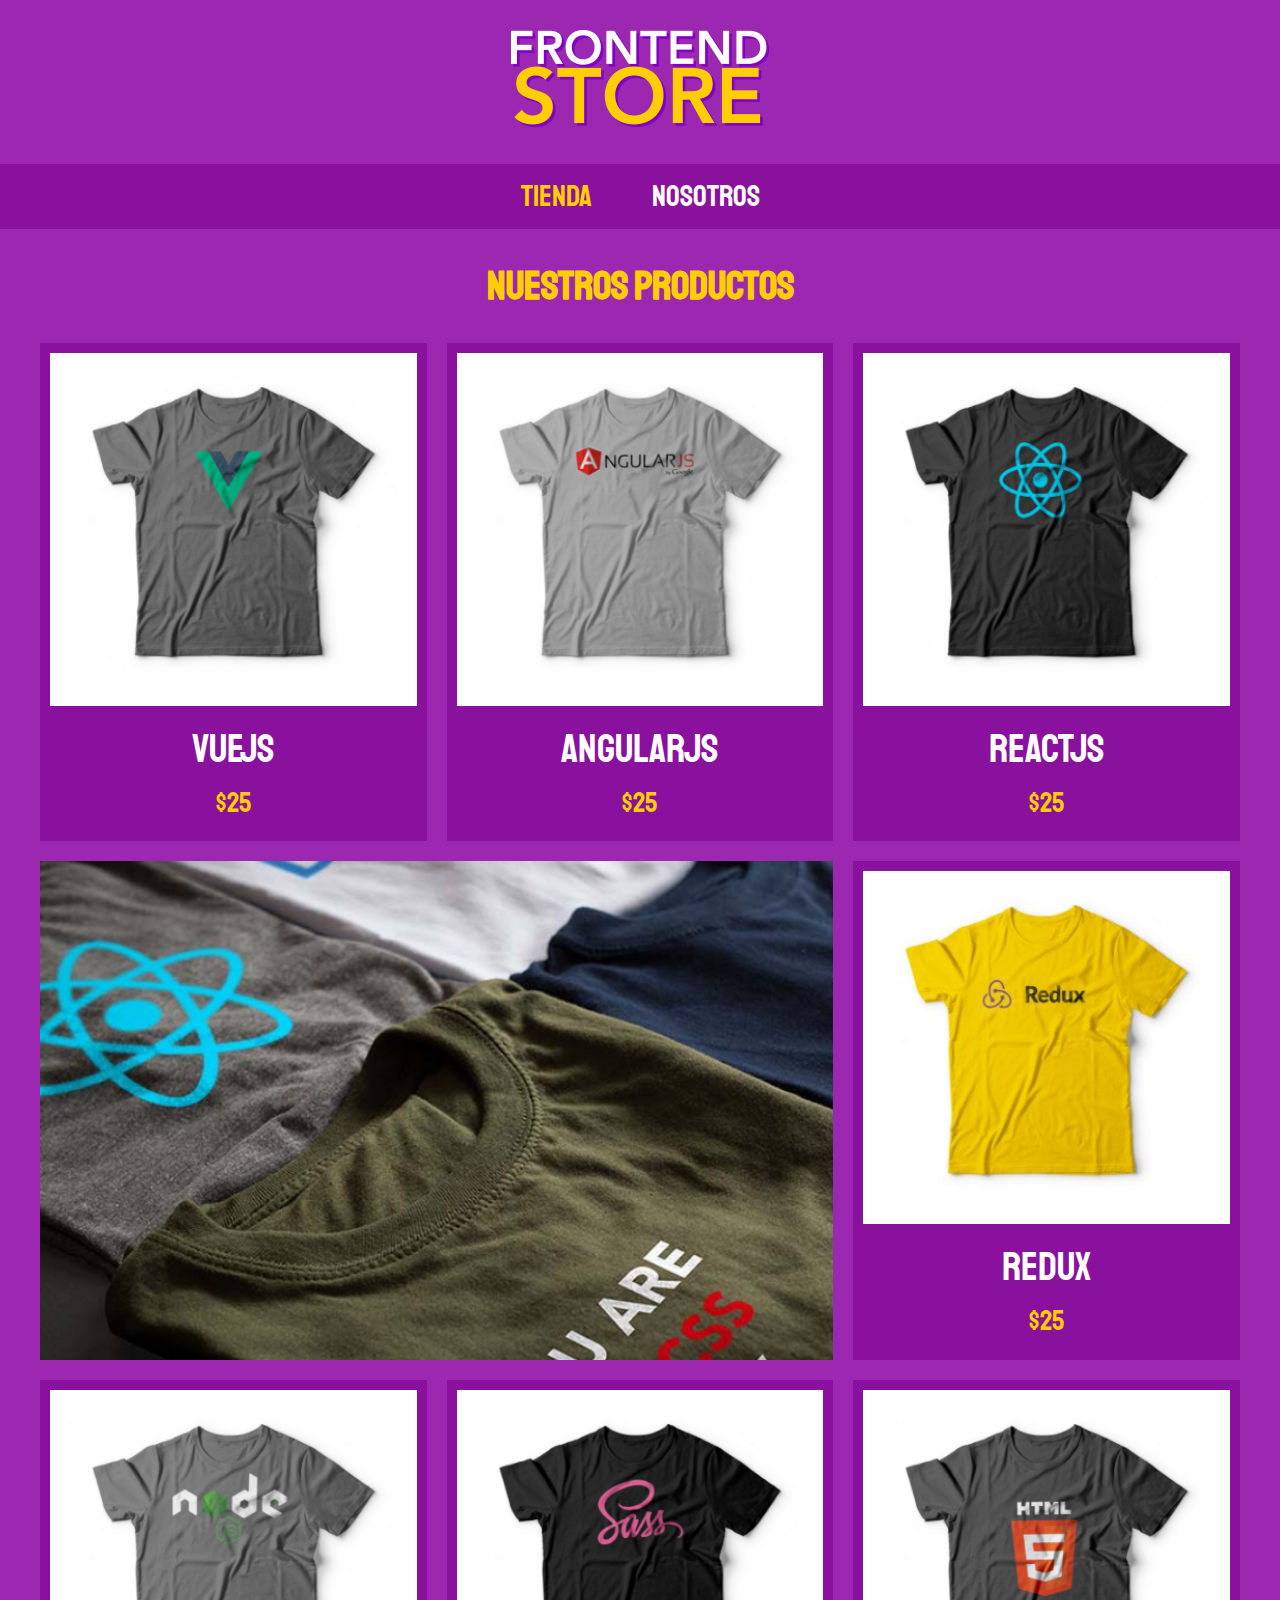
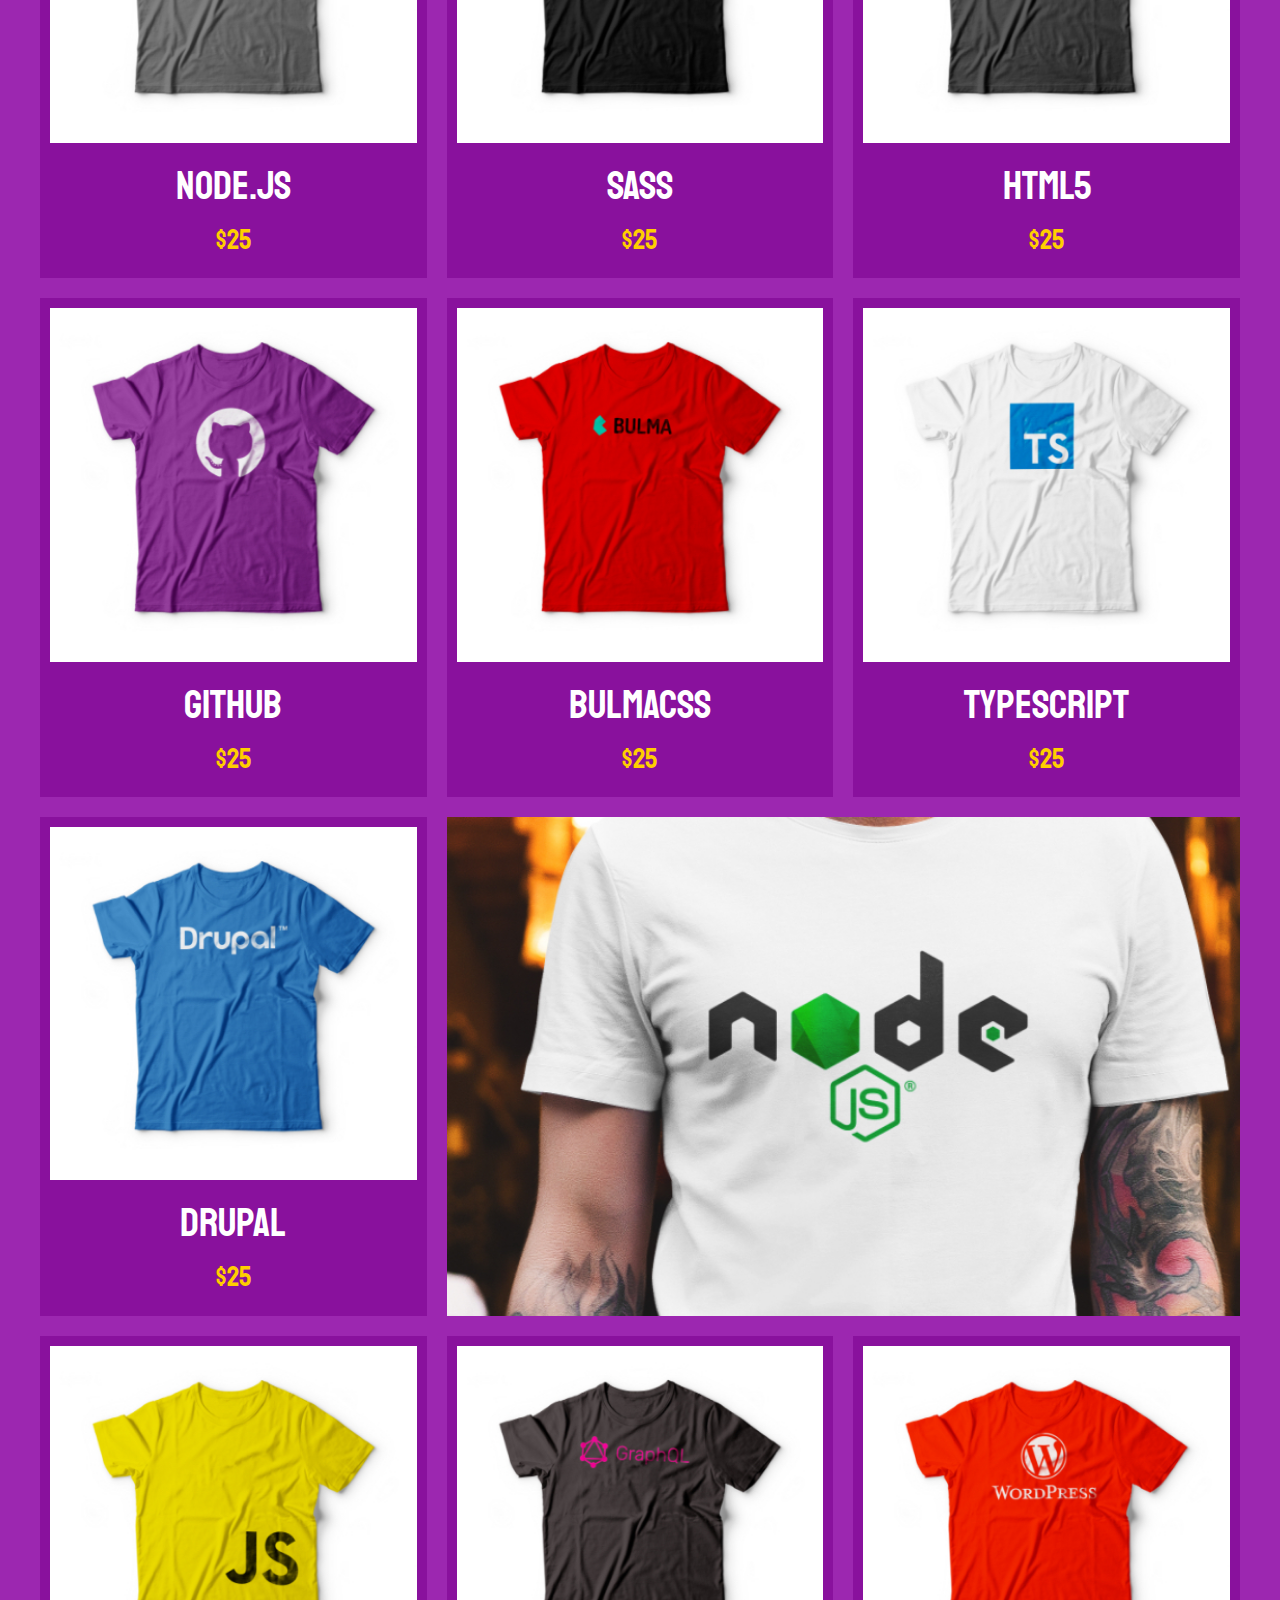
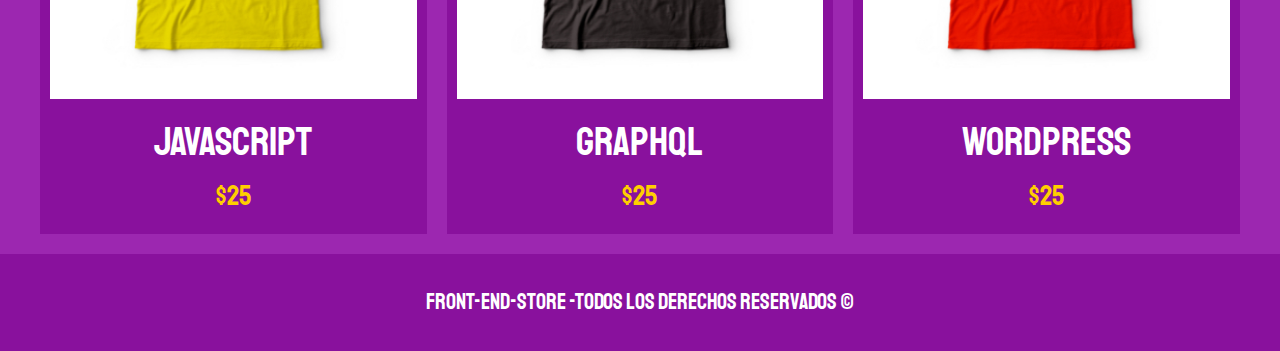
<file: html/public/index.html>
<!DOCTYPE html>
<html lang="en">
<head>
    <meta charset="UTF-8">
    <meta http-equiv="X-UA-Compatible" content="IE=edge">
    <meta name="viewport" content="width=device-width, initial-scale=1.0">
    <title>FrontEnd Store</title>
    <link rel="stylesheet" href="styles/normalize.css">
    <link rel="preconnect" href="https://fonts.googleapis.com"> 
    <link rel="preconnect" href="https://fonts.gstatic.com" crossorigin>
    <link href="https://fonts.googleapis.com/css2?family=Staatliches&display=swap" rel="stylesheet">
    <link rel="stylesheet" href="styles/style.css">
</head>

<body>
    <header class="header">
        <a href="index.html"> 
            <img class="header__logo" src="img/logo.png" alt="Logotipo">
        </a>
    </header>   
    
    <nav class="navegacion">
        <a class="navegacion__enlace navegacion__enlace--activo" href="index.html">Tienda</a>
        <a class="navegacion__enlace" href="nosotros.html">Nosotros</a>
    </nav>

    <main class="contenedor">
        <h1>Nuestros Productos</h1>

        <div class="grid">
            <div class="producto">
                <a href="producto.html">
                    <img class="producto__imagen" src="img/1.jpg" alt="Imagen Camisa">
                    <div class="producto__informacion" >
                        <p class="producto__nombre" >VueJS</p>
                        <p class="producto__precio" >$25</p>
                    </div>
                </a>
            </div> <!-- Producto-->
            <div class="producto">
                <a href="producto.html">
                    <img class="producto__imagen" src="img/2.jpg" alt="Imagen Camisa">
                    <div class="producto__informacion" >
                        <p class="producto__nombre" >AngularJS</p>
                        <p class="producto__precio" >$25</p>
                    </div>
                </a>
            </div> <!-- Producto-->
            <div class="producto">
                <a href="producto.html">
                    <img class="producto__imagen" src="img/3.jpg" alt="Imagen Camisa">
                    <div class="producto__informacion" >
                        <p class="producto__nombre" >ReactJS</p>
                        <p class="producto__precio" >$25</p>
                    </div>
                </a>
            </div> <!-- Producto-->
            <div class="producto">
                <a href="producto.html">
                    <img class="producto__imagen" src="img/4.jpg" alt="Imagen Camisa">
                    <div class="producto__informacion" >
                        <p class="producto__nombre" >Redux</p>
                        <p class="producto__precio" >$25</p>
                    </div>
                </a>
            </div> <!-- Producto-->
            <div class="producto">
                <a href="producto.html">
                    <img class="producto__imagen" src="img/5.jpg" alt="Imagen Camisa">
                    <div class="producto__informacion" >
                        <p class="producto__nombre" >Node.js</p>
                        <p class="producto__precio" >$25</p>
                    </div>
                </a>
            </div> <!-- Producto-->
            <div class="producto">
                <a href="producto.html">
                    <img class="producto__imagen" src="img/6.jpg" alt="Imagen Camisa">
                    <div class="producto__informacion" >
                        <p class="producto__nombre" >SASS</p>
                        <p class="producto__precio" >$25</p>
                    </div>
                </a>
            </div> <!-- Producto-->
            <div class="producto">
                <a href="producto.html">
                    <img class="producto__imagen" src="img/7.jpg" alt="Imagen Camisa">
                    <div class="producto__informacion" >
                        <p class="producto__nombre" >HTML5</p>
                        <p class="producto__precio" >$25</p>
                    </div>
                </a>
            </div> <!-- Producto-->
            <div class="producto">
                <a href="producto.html">
                    <img class="producto__imagen" src="img/8.jpg" alt="Imagen Camisa">
                    <div class="producto__informacion" >
                        <p class="producto__nombre" >GitHub</p>
                        <p class="producto__precio" >$25</p>
                    </div>
                </a>
            </div> <!-- Producto-->
            <div class="producto">
                <a href="producto.html">
                    <img class="producto__imagen" src="img/9.jpg" alt="Imagen Camisa">
                    <div class="producto__informacion" >
                        <p class="producto__nombre" >BulmaCSS</p>
                        <p class="producto__precio" >$25</p>
                    </div>
                </a>
            </div> <!-- Producto-->
            <div class="producto">
                <a href="producto.html">
                    <img class="producto__imagen" src="img/10.jpg" alt="Imagen Camisa">
                    <div class="producto__informacion" >
                        <p class="producto__nombre" >TypeScript</p>
                        <p class="producto__precio" >$25</p>
                    </div>
                </a>
            </div> <!-- Producto-->
            <div class="producto">
                <a href="producto.html">
                    <img class="producto__imagen" src="img/11.jpg" alt="Imagen Camisa">
                    <div class="producto__informacion" >
                        <p class="producto__nombre" >Drupal</p>
                        <p class="producto__precio" >$25</p>
                    </div>
                </a>
            </div> <!-- Producto-->
            <div class="producto">
                <a href="producto.html">
                    <img class="producto__imagen" src="img/12.jpg" alt="Imagen Camisa">
                    <div class="producto__informacion" >
                        <p class="producto__nombre" >JavaScript</p>
                        <p class="producto__precio" >$25</p>
                    </div>
                </a>
            </div> <!-- Producto-->
            <div class="producto">
                <a href="producto.html">
                    <img class="producto__imagen" src="img/13.jpg" alt="Imagen Camisa">
                    <div class="producto__informacion" >
                        <p class="producto__nombre" >GraphQL</p>
                        <p class="producto__precio" >$25</p>
                    </div>
                </a>
            </div> <!-- Producto-->
            <div class="producto">
                <a href="producto.html">
                    <img class="producto__imagen" src="img/14.jpg" alt="Imagen Camisa">
                    <div class="producto__informacion" >
                        <p class="producto__nombre" >Wordpress</p>
                        <p class="producto__precio" >$25</p>
                    </div>
                </a>
            </div> <!-- Producto-->
            <div class="grafico grafico--camisas"></div>
            <div class="grafico grafico--node"></div>
        </div>

    </main>

    <footer class="footer">
        <p class="footer__texto">Front-End-Store -Todos los Derechos Reservados ©</p>
    </footer>
</body>
</html>
</file>
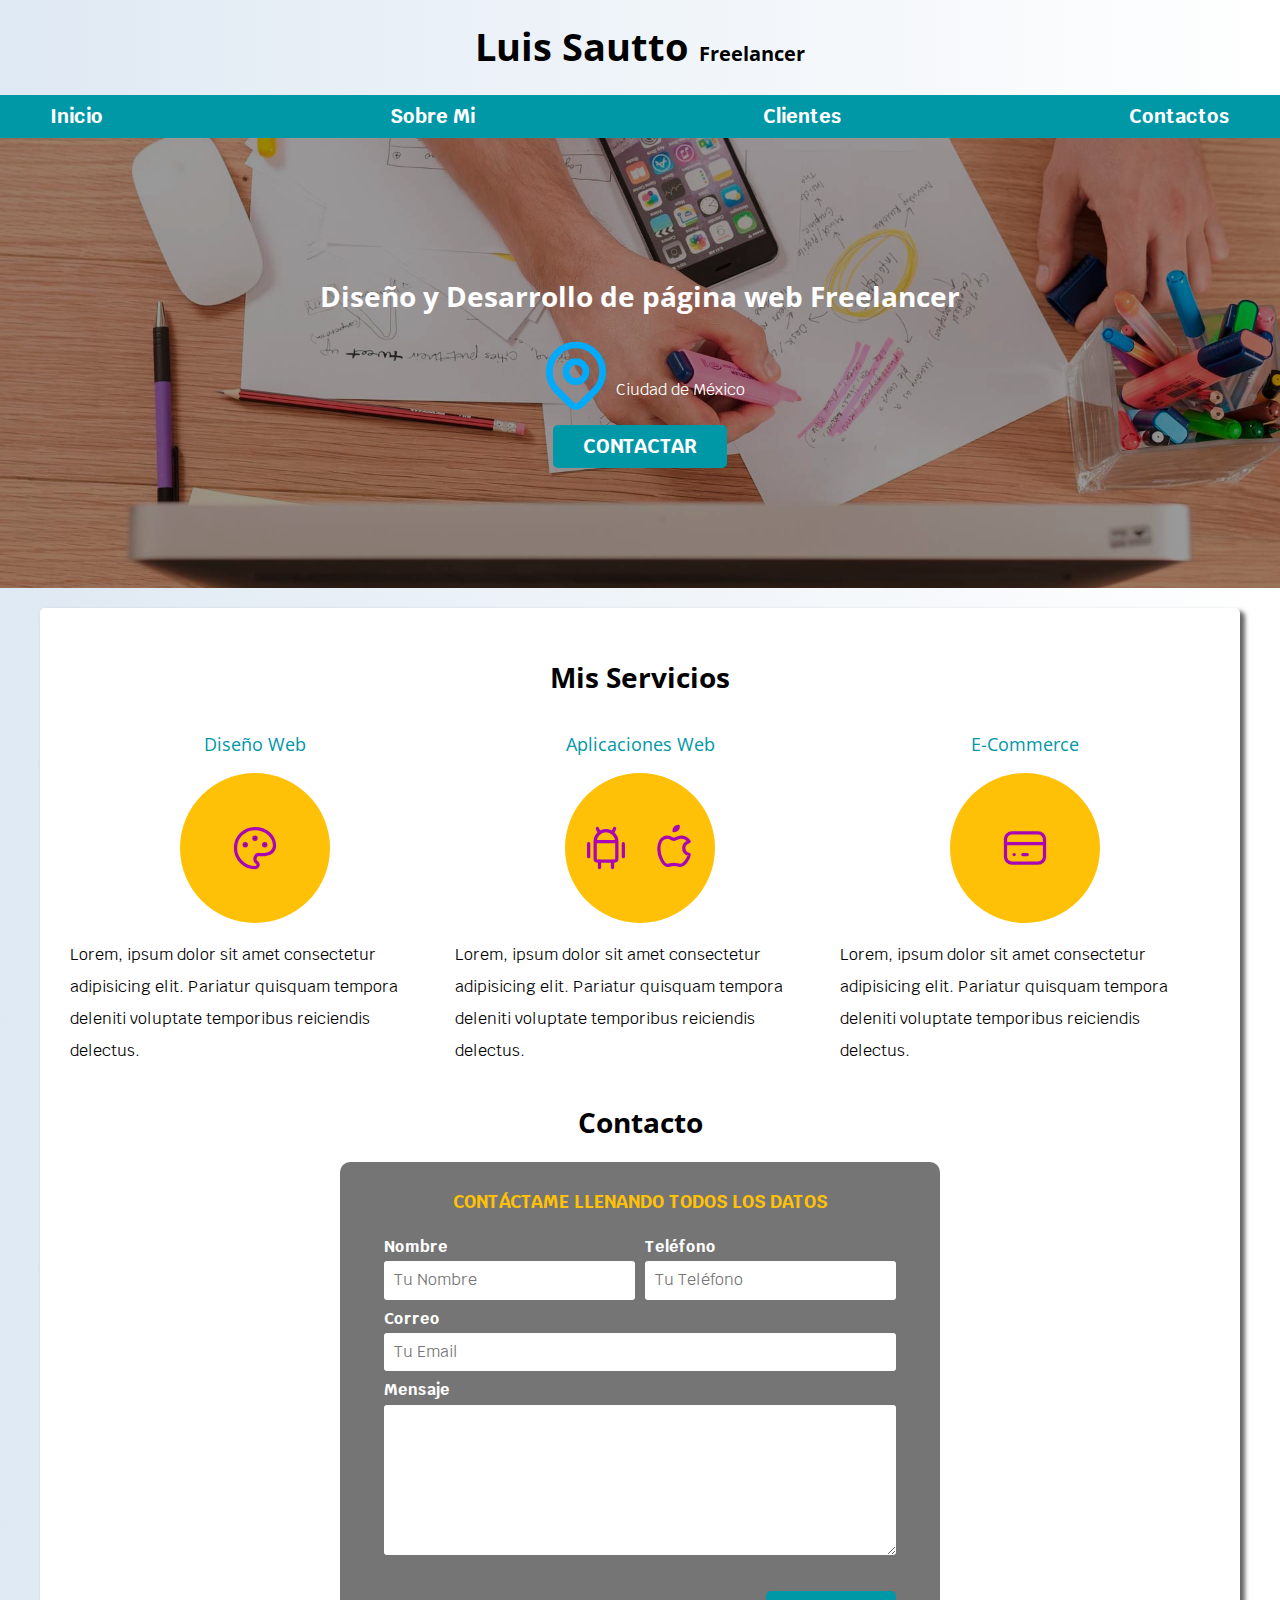
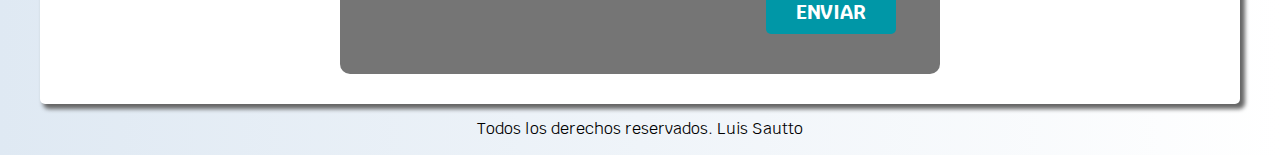
<file: html/public/proyecto_freelancer/index.html>
<!DOCTYPE html>
<html lang="en">

<head>

    <meta charset="UTF-8">
    <meta http-equiv="X-UA-Compatible" content="IE=edge">
    <meta name="viewport" content="width=device-width, initial-scale=1.0">
    <title>Diseñador Freelancer</title>
    <link rel="stylesheet" href="styles/normalize.css">

    <link rel="preconnect" href="https://fonts.googleapis.com">
    <link rel="preconnect" href="https://fonts.gstatic.com" crossorigin>
    <link href="https://fonts.googleapis.com/css2?family=Open+Sans:ital,wght@0,300;1,300&display=swap" rel="stylesheet">

    <link rel="preconnect" href="https://fonts.googleapis.com">
    <link rel="preconnect" href="https://fonts.gstatic.com" crossorigin>
    <link href="https://fonts.googleapis.com/css2?family=Krub:wght@400;700&display=swap" rel="stylesheet">


    <link rel="preload" href="styles/style.css" as="style">
    <link rel="stylesheet" href="styles/style.css">

</head>

<body>
    <header>
        <h1 class="titulo">Luis Sautto <span>Freelancer</span></h1>
    </header>

    <div class="nav-bg">
        <nav class="navegacion-principal contenedor">
            <a href="#">Inicio</a>
            <a href="#">Sobre Mi</a>
            <a href="#">Clientes</a>
            <a href="#">Contactos</a>
        </nav>
    </div>

    <section class="hero">
        <div class="contenido-hero">
            <h2>Diseño y Desarrollo de página web <span>Freelancer</span></h2>


            <div class="ubicacion">
                <svg xmlns="http://www.w3.org/2000/svg" class="icon icon-tabler icon-tabler-map-pin" width="80"
                    height="80" viewBox="0 0 24 24" stroke-width="2" stroke="#00abfb" fill="none" stroke-linecap="round"
                    stroke-linejoin="round">
                    <path stroke="none" d="M0 0h24v24H0z" fill="none" />
                    <circle cx="12" cy="11" r="3" />
                    <path d="M17.657 16.657l-4.243 4.243a2 2 0 0 1 -2.827 0l-4.244 -4.243a8 8 0 1 1 11.314 0z" />
                </svg>

                <p>Ciudad de México</p>
            </div>

            <a class="boton" href="#">Contactar</a>
        </div>
    </section>

    <main class="contenedor sombra">
        <h2>Mis Servicios</h2>

        <div class="servicios">
            <section class="servicio">
                <h3>Diseño Web</h3>
                <div class="iconos">
                    <svg xmlns="http://www.w3.org/2000/svg" class="icon icon-tabler icon-tabler-palette" width="52"
                        height="52" viewBox="0 0 24 24" stroke-width="1.5" stroke="#a905b6" fill="none"
                        stroke-linecap="round" stroke-linejoin="round">
                        <path stroke="none" d="M0 0h24v24H0z" fill="none" />
                        <path
                            d="M12 21a9 9 0 1 1 0 -18a9 8 0 0 1 9 8a4.5 4 0 0 1 -4.5 4h-2.5a2 2 0 0 0 -1 3.75a1.3 1.3 0 0 1 -1 2.25" />
                        <circle cx="7.5" cy="10.5" r=".5" fill="currentColor" />
                        <circle cx="12" cy="7.5" r=".5" fill="currentColor" />
                        <circle cx="16.5" cy="10.5" r=".5" fill="currentColor" />
                    </svg>
                </div>

                <p>Lorem, ipsum dolor sit amet consectetur adipisicing elit. Pariatur quisquam tempora deleniti
                    voluptate temporibus reiciendis delectus.</p>
            </section>

            <section class="servicio">
                <h3>Aplicaciones Web</h3>
                <div class="iconos">
                    <svg xmlns="http://www.w3.org/2000/svg" class="icon icon-tabler icon-tabler-brand-android"
                        width="52" height="52" viewBox="0 0 24 24" stroke-width="1.5" stroke="#a905b6" fill="none"
                        stroke-linecap="round" stroke-linejoin="round">
                        <path stroke="none" d="M0 0h24v24H0z" fill="none" />
                        <line x1="4" y1="10" x2="4" y2="16" />
                        <line x1="20" y1="10" x2="20" y2="16" />
                        <path d="M7 9h10v8a1 1 0 0 1 -1 1h-8a1 1 0 0 1 -1 -1v-8a5 5 0 0 1 10 0" />
                        <line x1="8" y1="3" x2="9" y2="5" />
                        <line x1="16" y1="3" x2="15" y2="5" />
                        <line x1="9" y1="18" x2="9" y2="21" />
                        <line x1="15" y1="18" x2="15" y2="21" />
                    </svg>

                    <svg xmlns="http://www.w3.org/2000/svg" class="icon icon-tabler icon-tabler-brand-apple" width="52"
                        height="52" viewBox="0 0 24 24" stroke-width="1.5" stroke="#a905b6" fill="none"
                        stroke-linecap="round" stroke-linejoin="round">
                        <path stroke="none" d="M0 0h24v24H0z" fill="none" />
                        <path
                            d="M9 7c-3 0 -4 3 -4 5.5c0 3 2 7.5 4 7.5c1.088 -.046 1.679 -.5 3 -.5c1.312 0 1.5 .5 3 .5s4 -3 4 -5c-.028 -.01 -2.472 -.403 -2.5 -3c-.019 -2.17 2.416 -2.954 2.5 -3c-1.023 -1.492 -2.951 -1.963 -3.5 -2c-1.433 -.111 -2.83 1 -3.5 1c-.68 0 -1.9 -1 -3 -1z" />
                        <path d="M12 4a2 2 0 0 0 2 -2a2 2 0 0 0 -2 2" />
                    </svg>
                </div>
                <p>Lorem, ipsum dolor sit amet consectetur adipisicing elit. Pariatur quisquam tempora deleniti
                    voluptate temporibus reiciendis delectus.
                </p>
            </section>

            <section class="servicio">
                <h3>E-Commerce</h3>
                <div class="iconos">
                    <svg xmlns="http://www.w3.org/2000/svg" class="icon icon-tabler icon-tabler-credit-card" width="52"
                        height="52" viewBox="0 0 24 24" stroke-width="1.5" stroke="#a905b6" fill="none"
                        stroke-linecap="round" stroke-linejoin="round">
                        <path stroke="none" d="M0 0h24v24H0z" fill="none" />
                        <rect x="3" y="5" width="18" height="14" rx="3" />
                        <line x1="3" y1="10" x2="21" y2="10" />
                        <line x1="7" y1="15" x2="7.01" y2="15" />
                        <line x1="11" y1="15" x2="13" y2="15" />
                    </svg>
                </div>
                <p>Lorem, ipsum dolor sit amet consectetur adipisicing elit. Pariatur quisquam tempora deleniti
                    voluptate temporibus reiciendis delectus.
                </p>
            </section>
        </div>


        <section>
            <h2>Contacto</h2>

            <form class="formulario">
                <fieldset>
                    <legend>Contáctame llenando todos los datos</legend>

                    <div class="contenedor-campos">
                        <div class="campo">
                            <label for="">Nombre</label>
                            <input class="input-text" type="text" placeholder="Tu Nombre">
                        </div>

                        <div class="campo">
                            <label for="">Teléfono</label>
                            <input class="input-text" type="tel" placeholder="Tu Teléfono">
                        </div>

                        <div class="campo">
                            <label for="">Correo</label>
                            <input class="input-text" type="email" placeholder="Tu Email">
                        </div>

                        <div class="campo">
                            <label for="">Mensaje</label>
                            <textarea class="input-text" name="" id="" cols="30" rows="10"></textarea>
                        </div>
                    </div> <!-- .contendero-campos-->

                    <div class="alinear-derecha flex">
                        <input class="boton w-sm-100" type="submit" value="Enviar">
                    </div>

                </fieldset>
            </form>
        </section>
    </main>

    <footer class="footer">
        <p>Todos los derechos reservados. Luis Sautto</p>
    </footer>
</body>

</html>
</file>
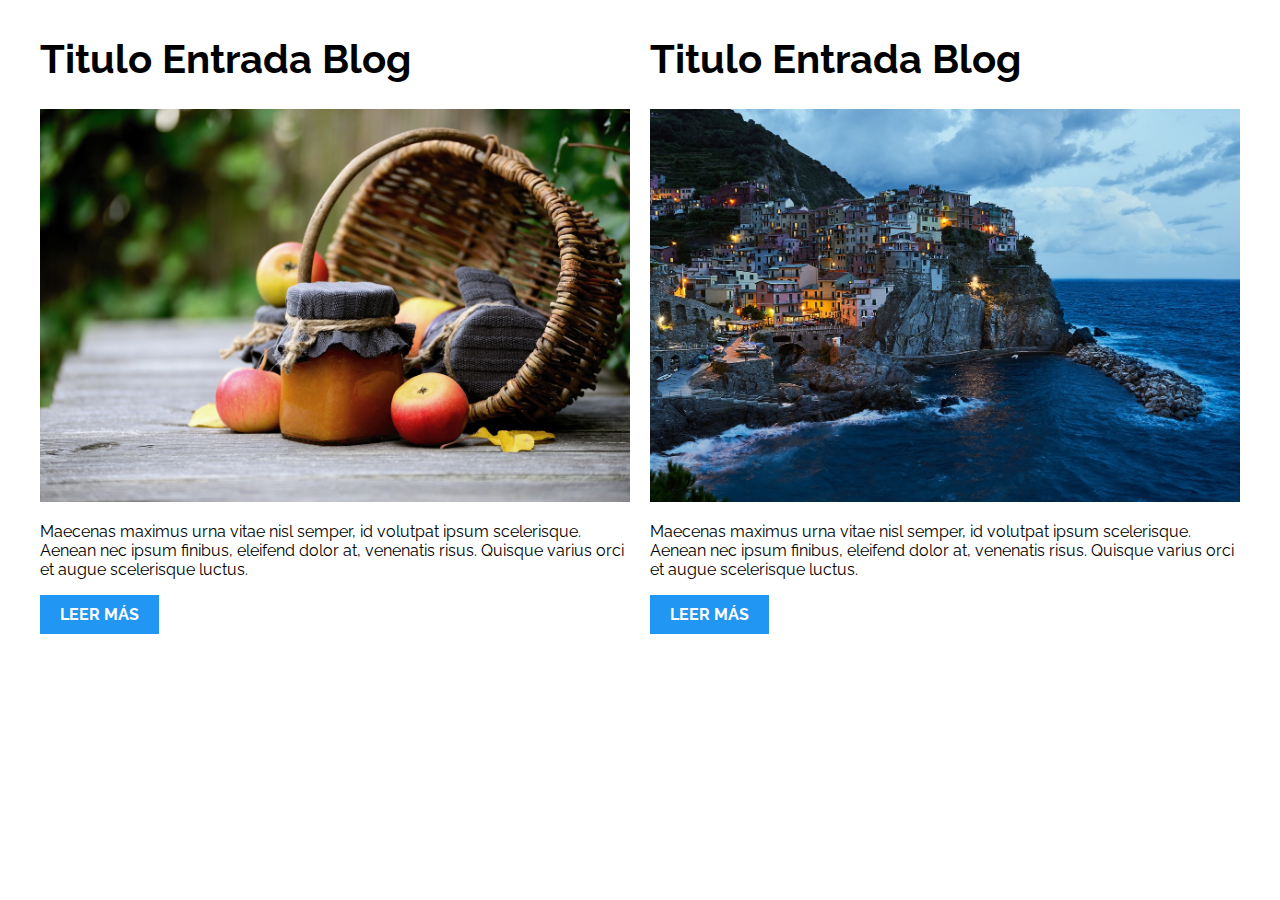
<file: html/public/PatronesRWD/01-2columnas_iguales_css_grid/index.html>
<!DOCTYPE html>
<html>

<head>
    <meta charset="utf-8">
    <title>Patrones Responsive Web Design - 2 Columnas</title>
    <link rel="stylesheet" href="https://necolas.github.io/normalize.css/8.0.1/normalize.css">
    <link href="https://fonts.googleapis.com/css?family=Raleway:400,700,900" rel="stylesheet">
    <link rel="stylesheet" href="css/styles.css">
    <meta name="viewport" content="width=device-width, initial-scale=1">
</head>

<body>

    <div class="contenedor dos-columnas">
        <article class="entrada-blog">
            <h1>Titulo Entrada Blog</h1>
            <img src="img/imagen1.jpg">
            <p>Maecenas maximus urna vitae nisl semper, id volutpat ipsum scelerisque. Aenean nec ipsum finibus, eleifend dolor at, venenatis risus. Quisque varius orci et augue scelerisque luctus.</p>
            <a href="#">Leer más</a>
        </article>
        <article class="entrada-blog">
            <h1>Titulo Entrada Blog</h1>
            <img src="img/imagen2.jpg">
            <p>Maecenas maximus urna vitae nisl semper, id volutpat ipsum scelerisque. Aenean nec ipsum finibus, eleifend dolor at, venenatis risus. Quisque varius orci et augue scelerisque luctus.</p>
            <a href="#">Leer más</a>
        </article>
    </div>

</body>

</html>
</file>
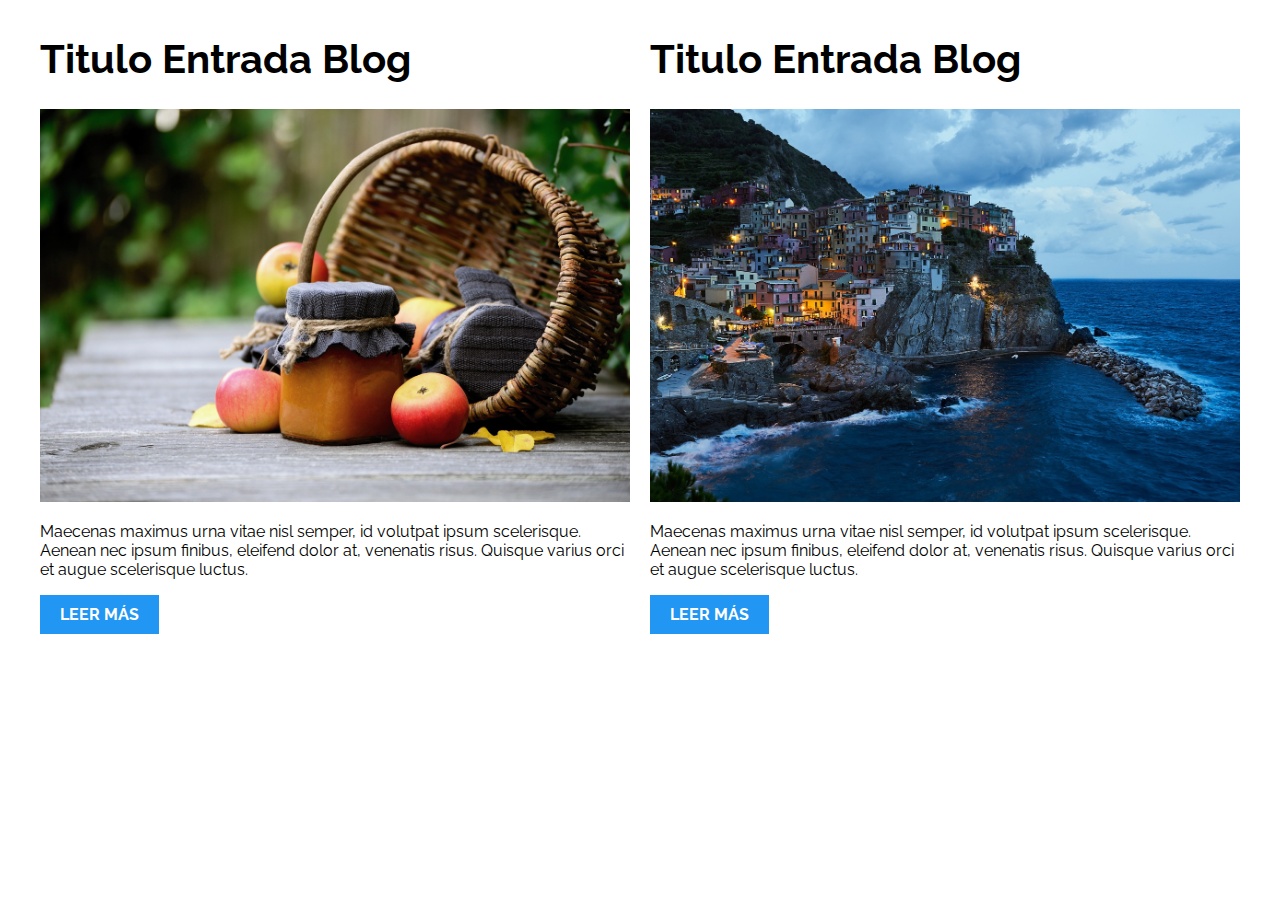
<file: html/public/PatronesRWD/02-2columnas_iguales_flexbox/index.html>
<!DOCTYPE html>
<html>

<head>
    <meta charset="utf-8">
    <title>Patrones Responsive Web Design - 2 Columnas</title>
    <link rel="stylesheet" href="https://necolas.github.io/normalize.css/8.0.1/normalize.css">
    <link href="https://fonts.googleapis.com/css?family=Raleway:400,700,900" rel="stylesheet">
    <link rel="stylesheet" href="css/styles.css">
    <meta name="viewport" content="width=device-width, initial-scale=1">
</head>

<body>
    <div class="contenedor dos-columnas">
        <article class="entrada-blog">
            <h1>Titulo Entrada Blog</h1>
            <img src="img/imagen1.jpg">
            <p>Maecenas maximus urna vitae nisl semper, id volutpat ipsum scelerisque. Aenean nec ipsum finibus, eleifend dolor at, venenatis risus. Quisque varius orci et augue scelerisque luctus.</p>
            <a href="#">Leer más</a>
        </article>
        <article class="entrada-blog">
            <h1>Titulo Entrada Blog</h1>
            <img src="img/imagen2.jpg">
            <p>Maecenas maximus urna vitae nisl semper, id volutpat ipsum scelerisque. Aenean nec ipsum finibus, eleifend dolor at, venenatis risus. Quisque varius orci et augue scelerisque luctus.</p>
            <a href="#">Leer más</a>
        </article>
    </div>

</body>

</html>
</file>
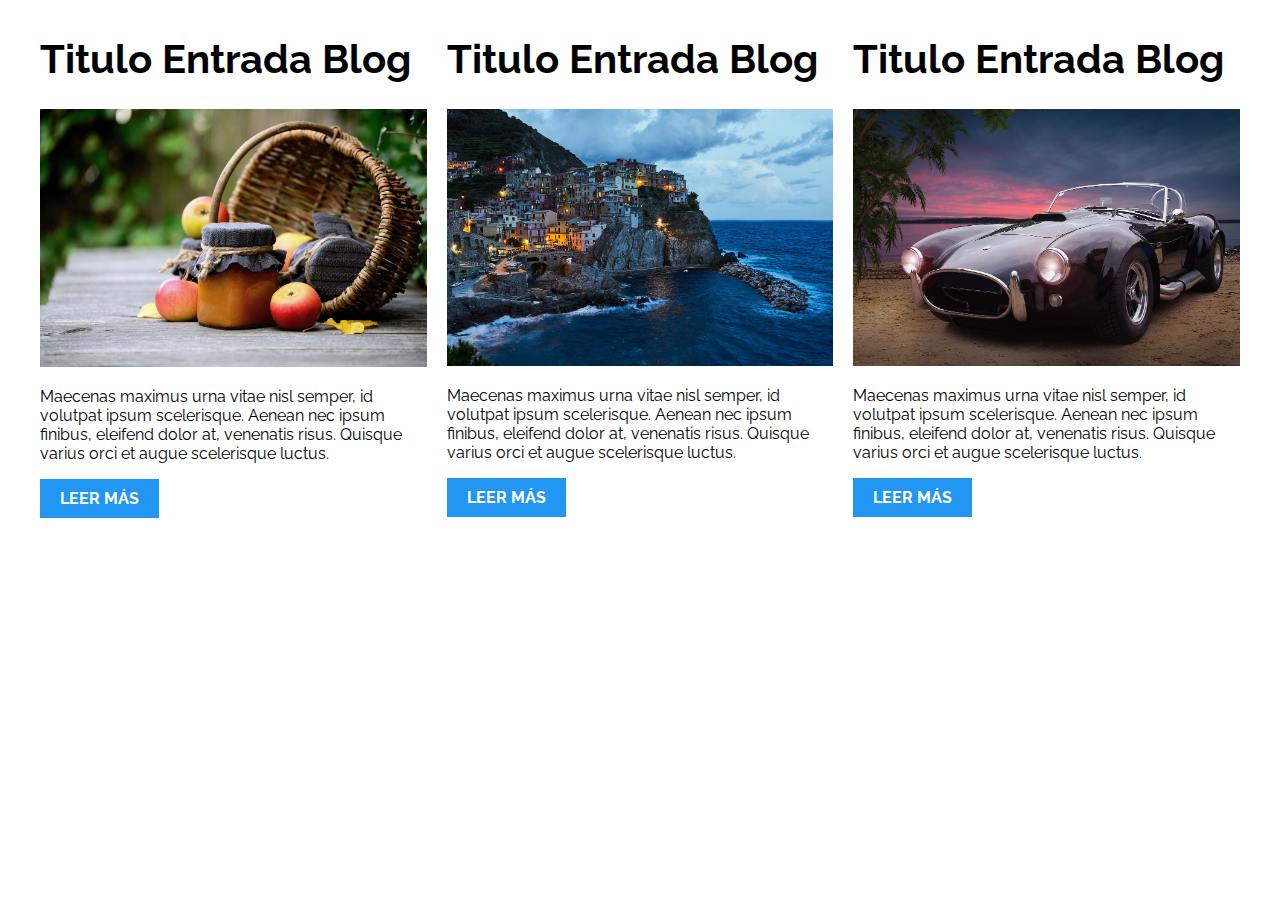
<file: html/public/PatronesRWD/03-3columnas_iguales_css_grid/index.html>
<!DOCTYPE html>
<html>

<head>
    <meta charset="utf-8">
    <title>Patrones Responsive Web Design - 3 Columnas Iguales</title>
    <link rel="stylesheet" href="https://necolas.github.io/normalize.css/8.0.1/normalize.css">
    <link href="https://fonts.googleapis.com/css?family=Raleway:400,700,900" rel="stylesheet">
    <link rel="stylesheet" href="css/styles.css">
    <meta name="viewport" content="width=device-width, initial-scale=1">
</head>

<body>

    <div class="contenedor tres-columnas">
        <article class="entrada-blog">
            <h1>Titulo Entrada Blog</h1>
            <img src="img/imagen1.jpg">
            <p>Maecenas maximus urna vitae nisl semper, id volutpat ipsum scelerisque. Aenean nec ipsum finibus, eleifend dolor at, venenatis risus. Quisque varius orci et augue scelerisque luctus.</p>
            <a href="#">Leer más</a>
        </article>

        <article class="entrada-blog">
            <h1>Titulo Entrada Blog</h1>
            <img src="img/imagen2.jpg">

            <p>Maecenas maximus urna vitae nisl semper, id volutpat ipsum scelerisque. Aenean nec ipsum finibus, eleifend dolor at, venenatis risus. Quisque varius orci et augue scelerisque luctus.</p>
            <a href="#">Leer más</a>
        </article>

        <article class="entrada-blog">
            <h1>Titulo Entrada Blog</h1>
            <img src="img/imagen3.jpg">

            <p>Maecenas maximus urna vitae nisl semper, id volutpat ipsum scelerisque. Aenean nec ipsum finibus, eleifend dolor at, venenatis risus. Quisque varius orci et augue scelerisque luctus.</p>
            <a href="#">Leer más</a>
        </article>
    </div>

</body>

</html>
</file>
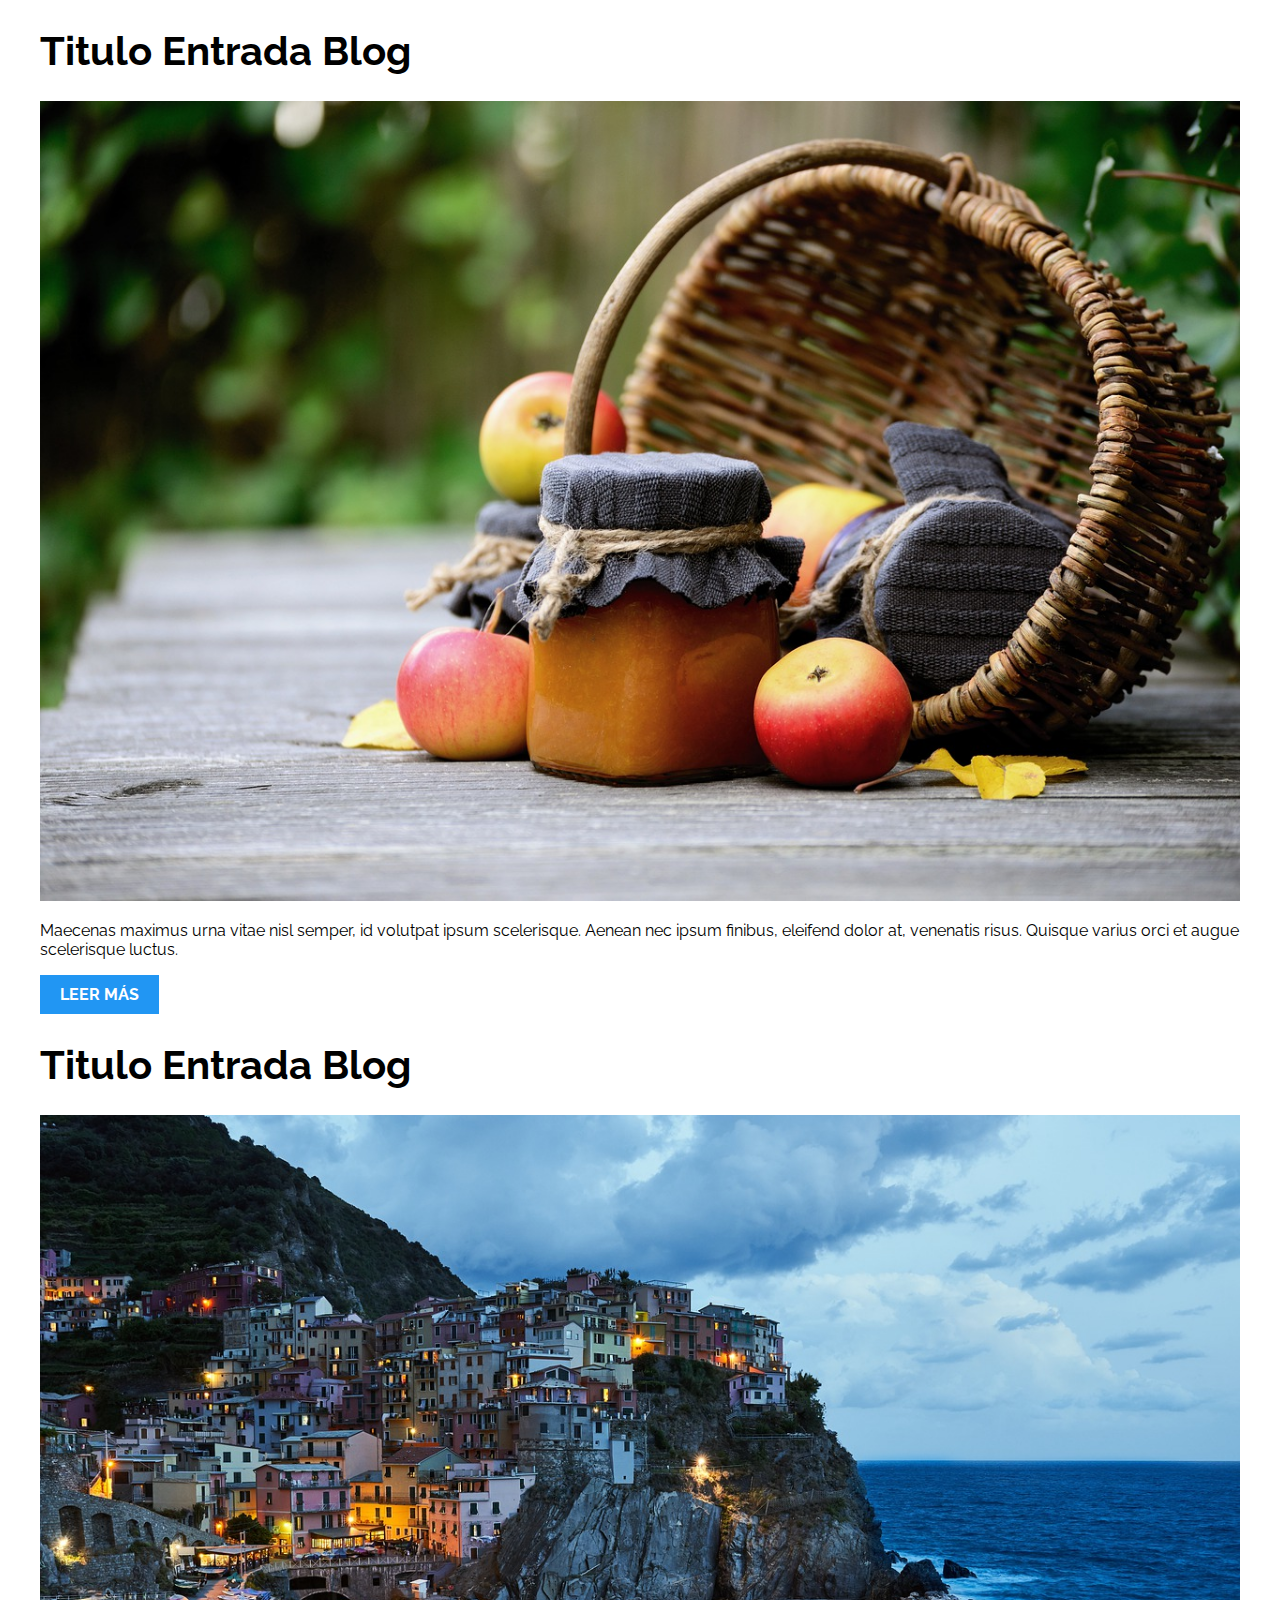
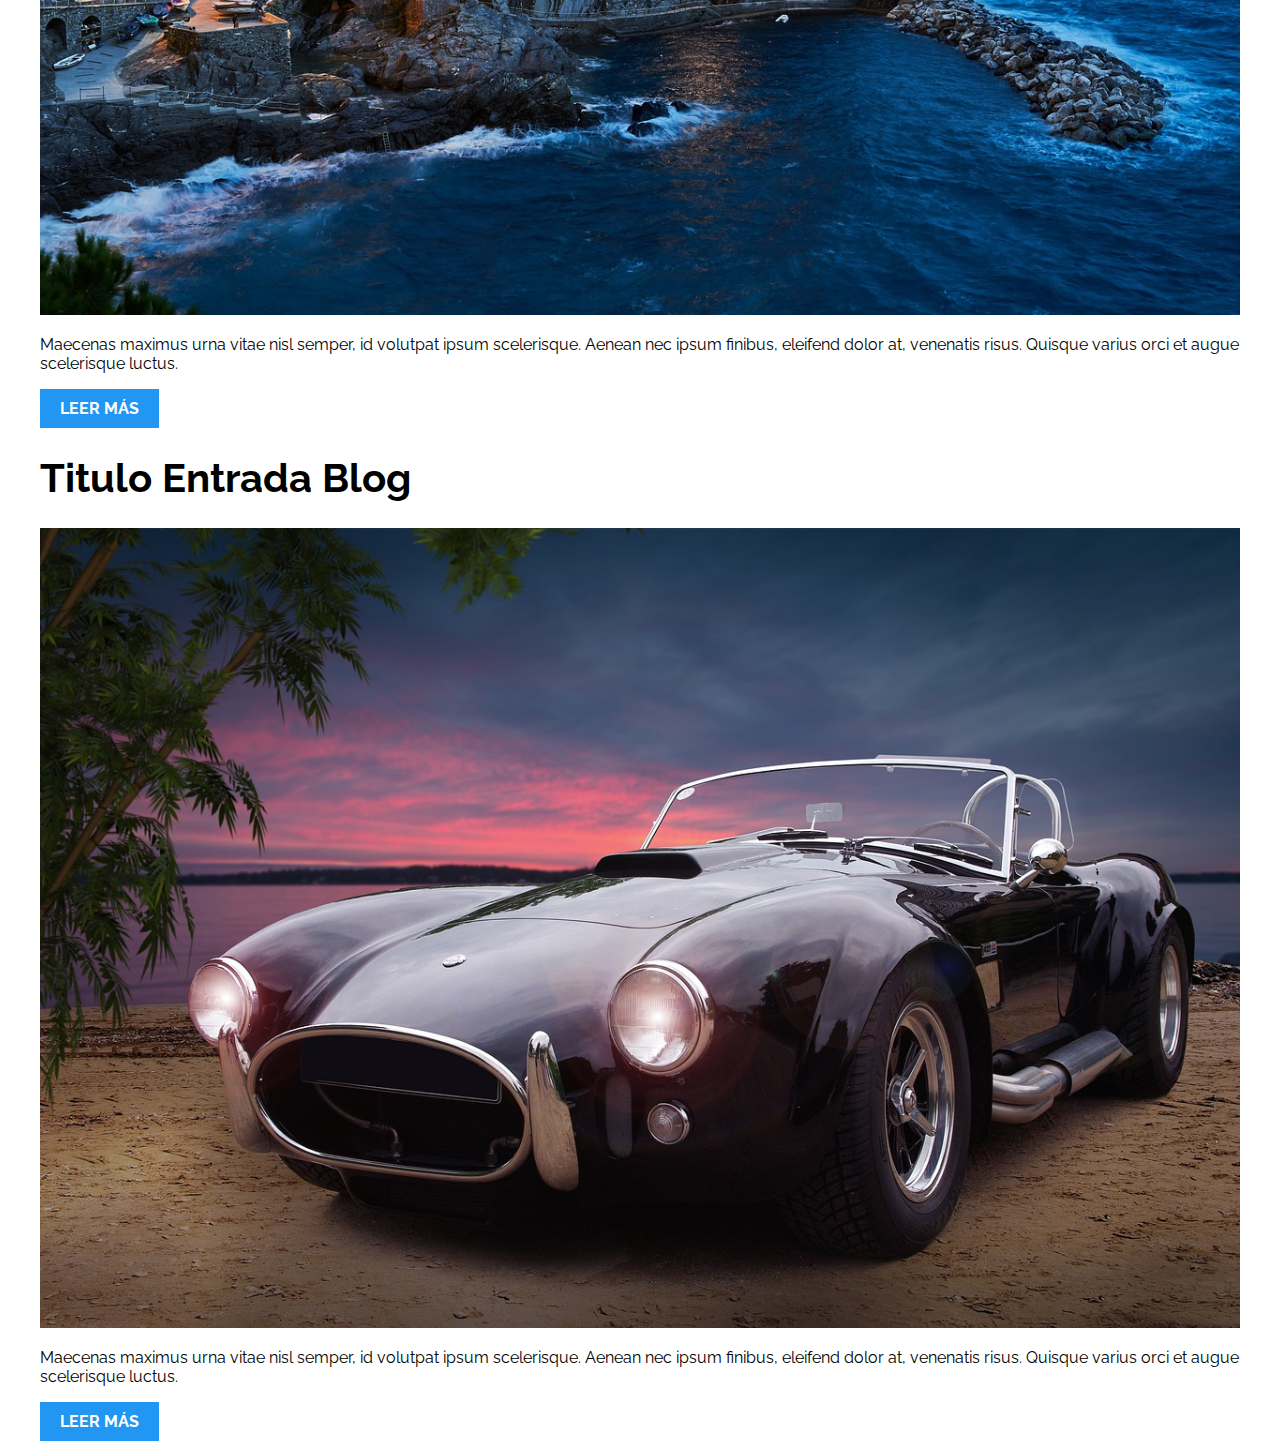
<file: html/public/PatronesRWD/04-3columnas_iguales_flexbox/index.html>
<!DOCTYPE html>
<html>

<head>
    <meta charset="utf-8">
    <title>Patrones Responsive Web Design - 3 Columnas Iguales</title>
    <link rel="stylesheet" href="https://necolas.github.io/normalize.css/8.0.1/normalize.css">
    <link href="https://fonts.googleapis.com/css?family=Raleway:400,700,900" rel="stylesheet">
    <link rel="stylesheet" href="css/styles.css">
    <meta name="viewport" content="width=device-width, initial-scale=1">
</head>

<body>

    <div class="contenedor">
        <article class="entrada-blog">
            <h1>Titulo Entrada Blog</h1>
            <img src="img/imagen1.jpg">
            <p>Maecenas maximus urna vitae nisl semper, id volutpat ipsum scelerisque. Aenean nec ipsum finibus, eleifend dolor at, venenatis risus. Quisque varius orci et augue scelerisque luctus.</p>
            <a href="#">Leer más</a>
        </article>

        <article class="entrada-blog">
            <h1>Titulo Entrada Blog</h1>
            <img src="img/imagen2.jpg">

            <p>Maecenas maximus urna vitae nisl semper, id volutpat ipsum scelerisque. Aenean nec ipsum finibus, eleifend dolor at, venenatis risus. Quisque varius orci et augue scelerisque luctus.</p>
            <a href="#">Leer más</a>
        </article>

        <article class="entrada-blog">
            <h1>Titulo Entrada Blog</h1>
            <img src="img/imagen3.jpg">

            <p>Maecenas maximus urna vitae nisl semper, id volutpat ipsum scelerisque. Aenean nec ipsum finibus, eleifend dolor at, venenatis risus. Quisque varius orci et augue scelerisque luctus.</p>
            <a href="#">Leer más</a>
        </article>
    </div>
</body>

</html>
</file>
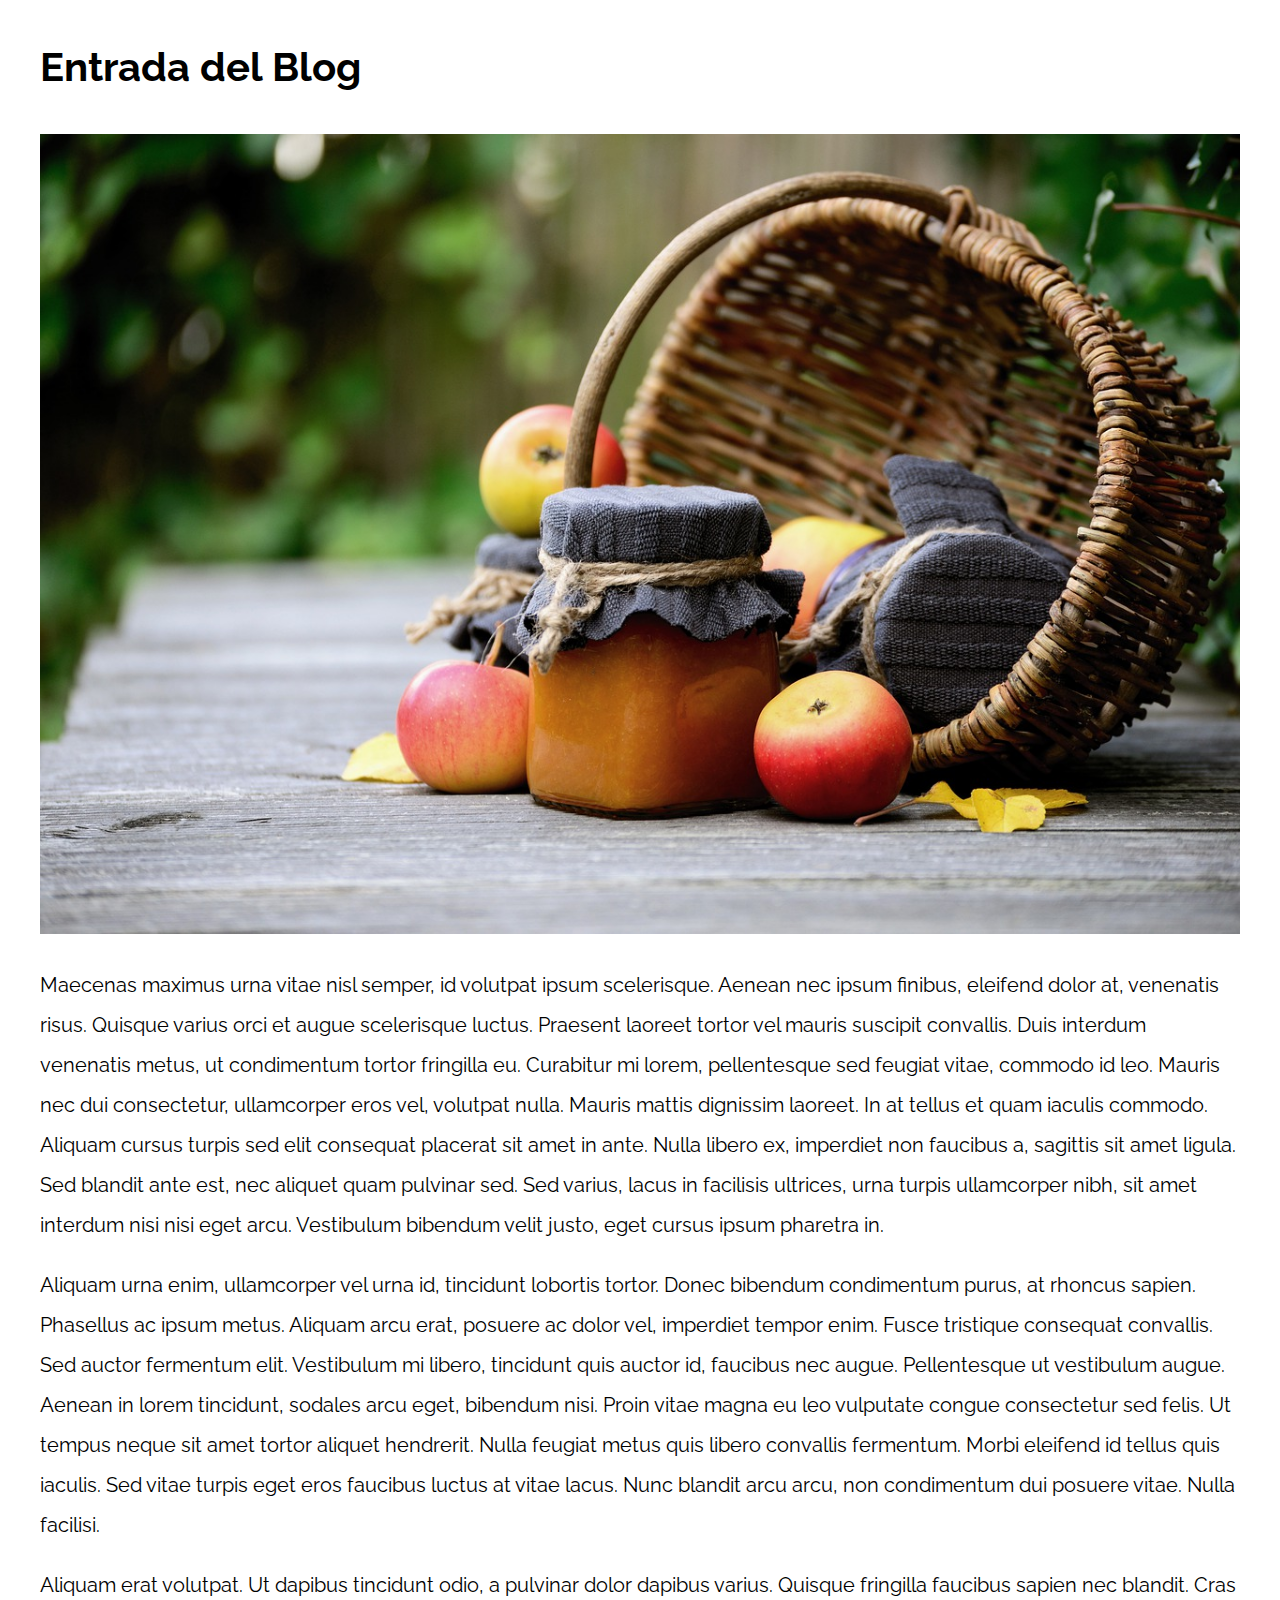
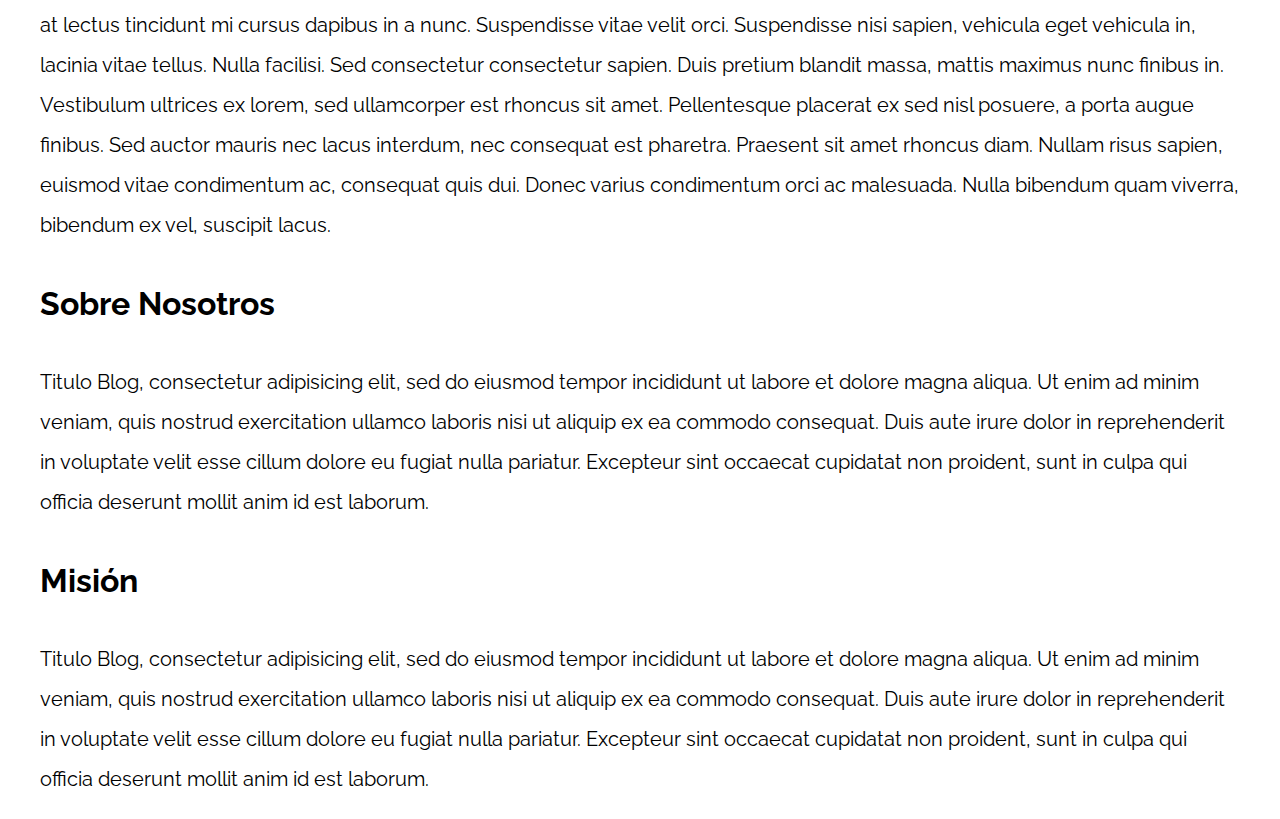
<file: html/public/PatronesRWD/05-3columnas_css_grid/index.html>
<!DOCTYPE html>
<html>

<head>
    <meta charset="utf-8">
    <title>Patrones Responsive Web Design</title>
    <link rel="stylesheet" href="https://necolas.github.io/normalize.css/8.0.1/normalize.css">
    <link href="https://fonts.googleapis.com/css?family=Raleway:400,700,900" rel="stylesheet">
    <link rel="stylesheet" href="css/styles.css">
    <meta name="viewport" content="width=device-width, initial-scale=1">
</head>

<body>

    <div class="contenedor contenedor-grid">
        <main class="contenido-principal">
            <article>
                <h1>Entrada del Blog</h1>
                <img src="img/imagen1.jpg">

                <p>Maecenas maximus urna vitae nisl semper, id volutpat ipsum scelerisque. Aenean nec ipsum finibus, eleifend dolor at, venenatis risus. Quisque varius orci et augue scelerisque luctus. Praesent laoreet tortor vel mauris suscipit convallis.
                    Duis interdum venenatis metus, ut condimentum tortor fringilla eu. Curabitur mi lorem, pellentesque sed feugiat vitae, commodo id leo. Mauris nec dui consectetur, ullamcorper eros vel, volutpat nulla. Mauris mattis dignissim laoreet.
                    In at tellus et quam iaculis commodo. Aliquam cursus turpis sed elit consequat placerat sit amet in ante. Nulla libero ex, imperdiet non faucibus a, sagittis sit amet ligula. Sed blandit ante est, nec aliquet quam pulvinar sed. Sed
                    varius, lacus in facilisis ultrices, urna turpis ullamcorper nibh, sit amet interdum nisi nisi eget arcu. Vestibulum bibendum velit justo, eget cursus ipsum pharetra in.</p>

                <p>Aliquam urna enim, ullamcorper vel urna id, tincidunt lobortis tortor. Donec bibendum condimentum purus, at rhoncus sapien. Phasellus ac ipsum metus. Aliquam arcu erat, posuere ac dolor vel, imperdiet tempor enim. Fusce tristique consequat
                    convallis. Sed auctor fermentum elit. Vestibulum mi libero, tincidunt quis auctor id, faucibus nec augue. Pellentesque ut vestibulum augue. Aenean in lorem tincidunt, sodales arcu eget, bibendum nisi. Proin vitae magna eu leo vulputate
                    congue consectetur sed felis. Ut tempus neque sit amet tortor aliquet hendrerit. Nulla feugiat metus quis libero convallis fermentum. Morbi eleifend id tellus quis iaculis. Sed vitae turpis eget eros faucibus luctus at vitae lacus.
                    Nunc blandit arcu arcu, non condimentum dui posuere vitae. Nulla facilisi.</p>

                <p>Aliquam erat volutpat. Ut dapibus tincidunt odio, a pulvinar dolor dapibus varius. Quisque fringilla faucibus sapien nec blandit. Cras at lectus tincidunt mi cursus dapibus in a nunc. Suspendisse vitae velit orci. Suspendisse nisi sapien,
                    vehicula eget vehicula in, lacinia vitae tellus. Nulla facilisi. Sed consectetur consectetur sapien. Duis pretium blandit massa, mattis maximus nunc finibus in. Vestibulum ultrices ex lorem, sed ullamcorper est rhoncus sit amet. Pellentesque
                    placerat ex sed nisl posuere, a porta augue finibus. Sed auctor mauris nec lacus interdum, nec consequat est pharetra. Praesent sit amet rhoncus diam. Nullam risus sapien, euismod vitae condimentum ac, consequat quis dui. Donec varius
                    condimentum orci ac malesuada. Nulla bibendum quam viverra, bibendum ex vel, suscipit lacus.</p>

            </article>
        </main>

        <aside class="sidebar-1">
            <h2>Sobre Nosotros</h2>
            <p>Titulo Blog, consectetur adipisicing elit, sed do eiusmod tempor incididunt ut labore et dolore magna aliqua. Ut enim ad minim veniam, quis nostrud exercitation ullamco laboris nisi ut aliquip ex ea commodo consequat. Duis aute irure dolor
                in reprehenderit in voluptate velit esse cillum dolore eu fugiat nulla pariatur. Excepteur sint occaecat cupidatat non proident, sunt in culpa qui officia deserunt mollit anim id est laborum.</p>
        </aside>
        <aside class="sidebar-2">
            <h2>Misión</h2>
            <p>Titulo Blog, consectetur adipisicing elit, sed do eiusmod tempor incididunt ut labore et dolore magna aliqua. Ut enim ad minim veniam, quis nostrud exercitation ullamco laboris nisi ut aliquip ex ea commodo consequat. Duis aute irure dolor
                in reprehenderit in voluptate velit esse cillum dolore eu fugiat nulla pariatur. Excepteur sint occaecat cupidatat non proident, sunt in culpa qui officia deserunt mollit anim id est laborum.</p>
        </aside>
    </div>

</body>

</html>
</file>
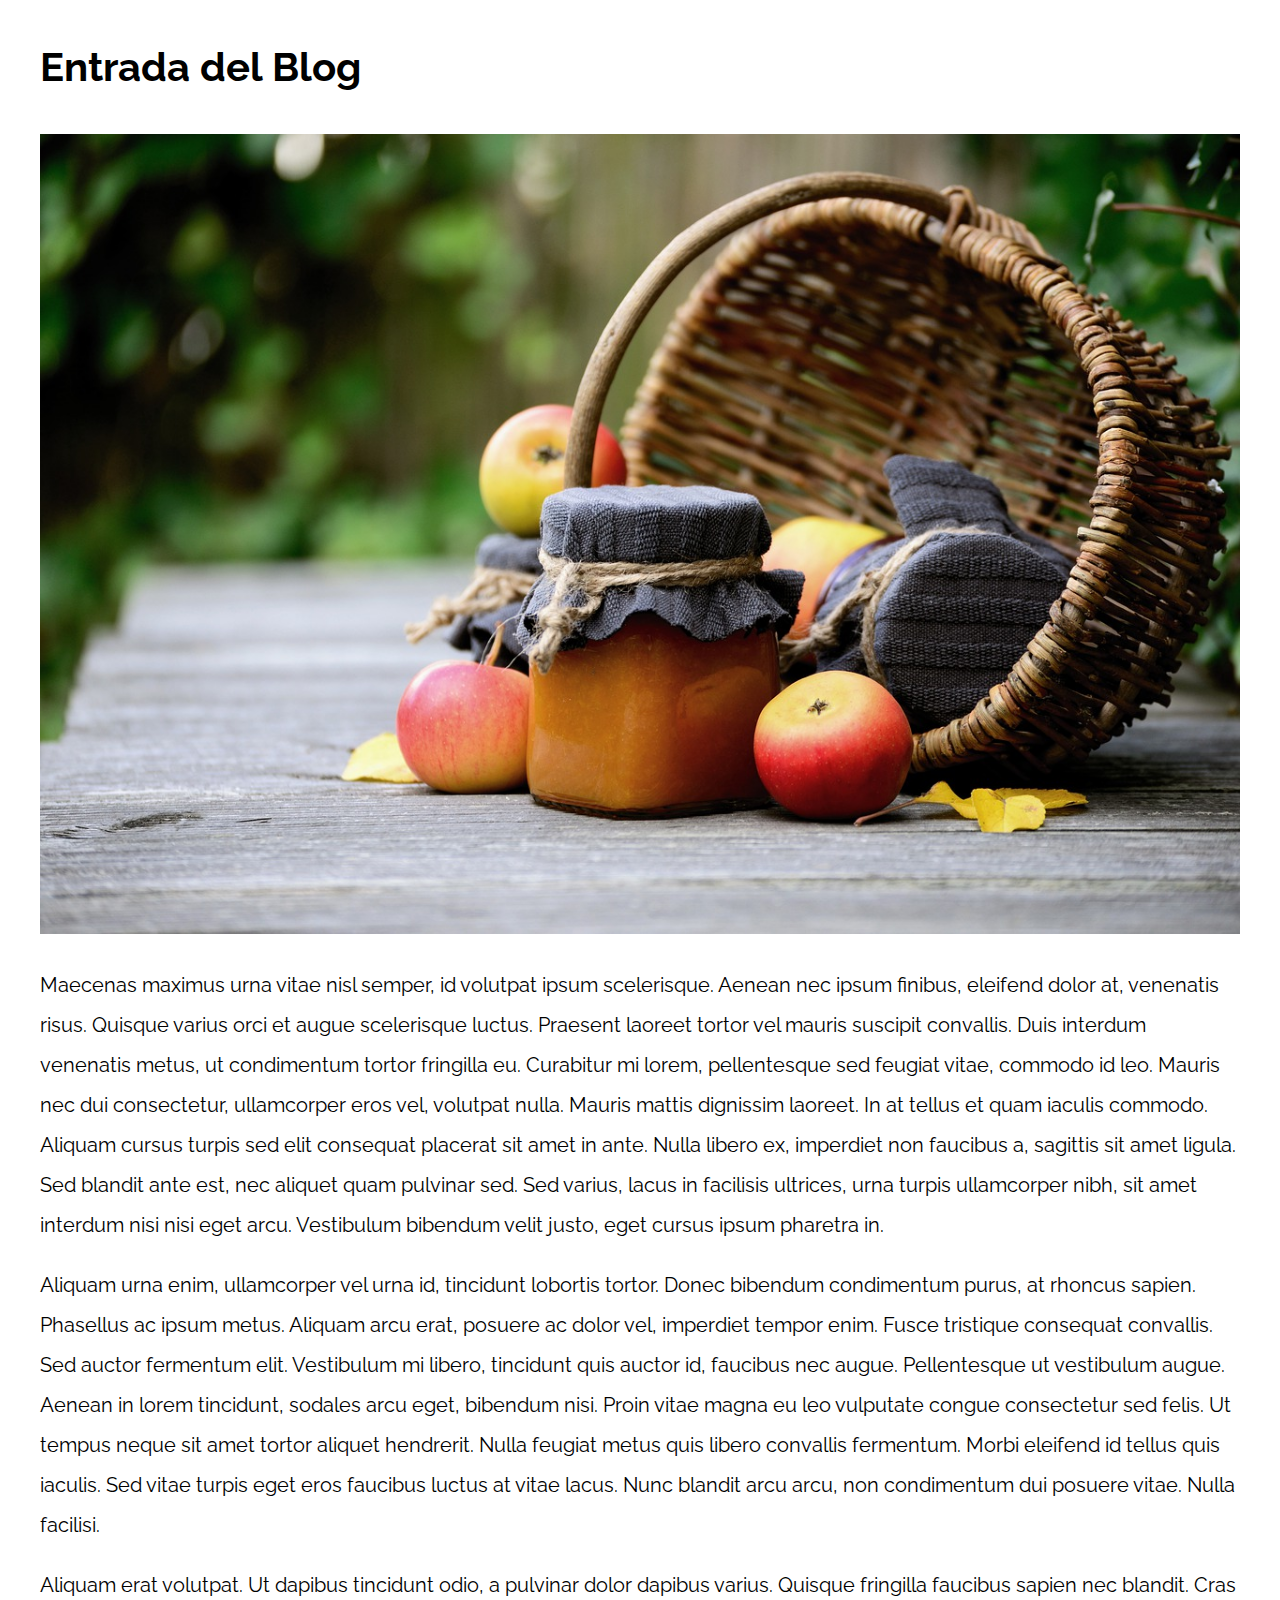
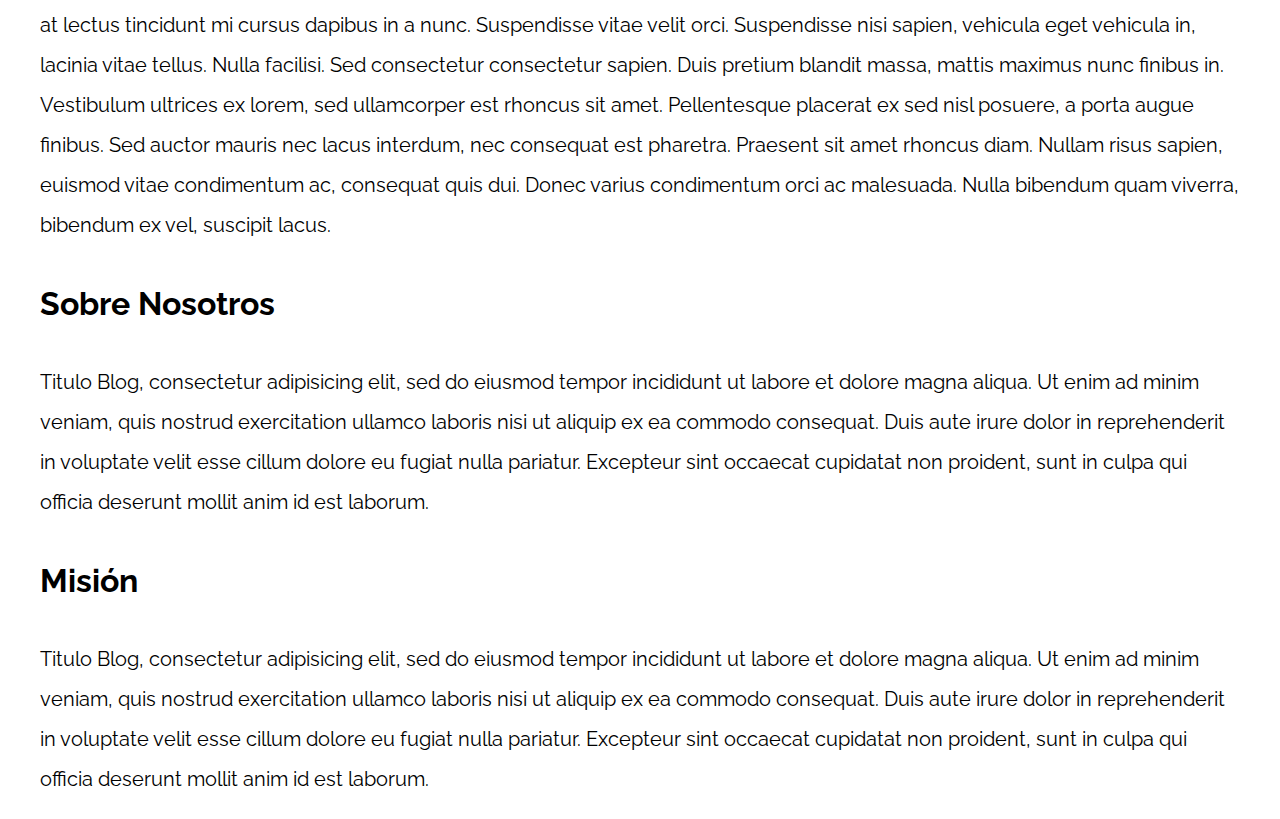
<file: html/public/PatronesRWD/06-3columnas_flexbox/index.html>
<!DOCTYPE html>
<html>

<head>
    <meta charset="utf-8">
    <title>Patrones Responsive Web Design</title>
    <link rel="stylesheet" href="https://necolas.github.io/normalize.css/8.0.1/normalize.css">
    <link href="https://fonts.googleapis.com/css?family=Raleway:400,700,900" rel="stylesheet">
    <link rel="stylesheet" href="css/styles.css">
    <meta name="viewport" content="width=device-width, initial-scale=1">
</head>

<body>

    <div class="contenedor">
        <main>
            <article>
                <h1>Entrada del Blog</h1>
                <img src="img/imagen1.jpg">

                <p>Maecenas maximus urna vitae nisl semper, id volutpat ipsum scelerisque. Aenean nec ipsum finibus, eleifend dolor at, venenatis risus. Quisque varius orci et augue scelerisque luctus. Praesent laoreet tortor vel mauris suscipit convallis.
                    Duis interdum venenatis metus, ut condimentum tortor fringilla eu. Curabitur mi lorem, pellentesque sed feugiat vitae, commodo id leo. Mauris nec dui consectetur, ullamcorper eros vel, volutpat nulla. Mauris mattis dignissim laoreet.
                    In at tellus et quam iaculis commodo. Aliquam cursus turpis sed elit consequat placerat sit amet in ante. Nulla libero ex, imperdiet non faucibus a, sagittis sit amet ligula. Sed blandit ante est, nec aliquet quam pulvinar sed. Sed
                    varius, lacus in facilisis ultrices, urna turpis ullamcorper nibh, sit amet interdum nisi nisi eget arcu. Vestibulum bibendum velit justo, eget cursus ipsum pharetra in.</p>

                <p>Aliquam urna enim, ullamcorper vel urna id, tincidunt lobortis tortor. Donec bibendum condimentum purus, at rhoncus sapien. Phasellus ac ipsum metus. Aliquam arcu erat, posuere ac dolor vel, imperdiet tempor enim. Fusce tristique consequat
                    convallis. Sed auctor fermentum elit. Vestibulum mi libero, tincidunt quis auctor id, faucibus nec augue. Pellentesque ut vestibulum augue. Aenean in lorem tincidunt, sodales arcu eget, bibendum nisi. Proin vitae magna eu leo vulputate
                    congue consectetur sed felis. Ut tempus neque sit amet tortor aliquet hendrerit. Nulla feugiat metus quis libero convallis fermentum. Morbi eleifend id tellus quis iaculis. Sed vitae turpis eget eros faucibus luctus at vitae lacus.
                    Nunc blandit arcu arcu, non condimentum dui posuere vitae. Nulla facilisi.</p>

                <p>Aliquam erat volutpat. Ut dapibus tincidunt odio, a pulvinar dolor dapibus varius. Quisque fringilla faucibus sapien nec blandit. Cras at lectus tincidunt mi cursus dapibus in a nunc. Suspendisse vitae velit orci. Suspendisse nisi sapien,
                    vehicula eget vehicula in, lacinia vitae tellus. Nulla facilisi. Sed consectetur consectetur sapien. Duis pretium blandit massa, mattis maximus nunc finibus in. Vestibulum ultrices ex lorem, sed ullamcorper est rhoncus sit amet. Pellentesque
                    placerat ex sed nisl posuere, a porta augue finibus. Sed auctor mauris nec lacus interdum, nec consequat est pharetra. Praesent sit amet rhoncus diam. Nullam risus sapien, euismod vitae condimentum ac, consequat quis dui. Donec varius
                    condimentum orci ac malesuada. Nulla bibendum quam viverra, bibendum ex vel, suscipit lacus.</p>

            </article>
        </main>

        <aside>
            <h2>Sobre Nosotros</h2>
            <p>Titulo Blog, consectetur adipisicing elit, sed do eiusmod tempor incididunt ut labore et dolore magna aliqua. Ut enim ad minim veniam, quis nostrud exercitation ullamco laboris nisi ut aliquip ex ea commodo consequat. Duis aute irure dolor
                in reprehenderit in voluptate velit esse cillum dolore eu fugiat nulla pariatur. Excepteur sint occaecat cupidatat non proident, sunt in culpa qui officia deserunt mollit anim id est laborum.</p>
        </aside>
        <aside>
            <h2>Misión</h2>
            <p>Titulo Blog, consectetur adipisicing elit, sed do eiusmod tempor incididunt ut labore et dolore magna aliqua. Ut enim ad minim veniam, quis nostrud exercitation ullamco laboris nisi ut aliquip ex ea commodo consequat. Duis aute irure dolor
                in reprehenderit in voluptate velit esse cillum dolore eu fugiat nulla pariatur. Excepteur sint occaecat cupidatat non proident, sunt in culpa qui officia deserunt mollit anim id est laborum.</p>
        </aside>
    </div>

</body>

</html>
</file>
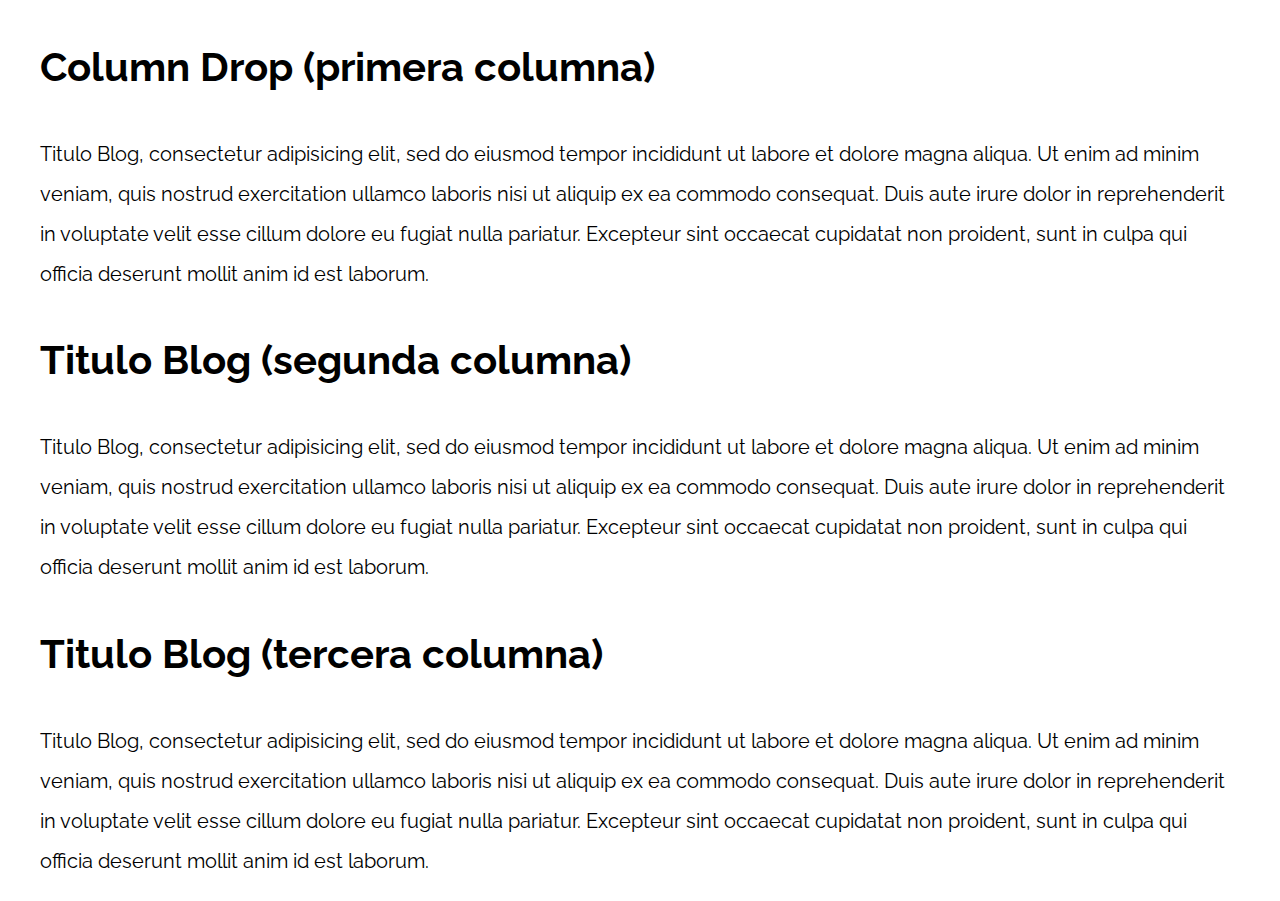
<file: html/public/PatronesRWD/07-column_drop_css_grid/index.html>
<!DOCTYPE html>
<html>

<head>
    <meta charset="utf-8">
    <title>Patrones Responsive Web Design</title>
    <link rel="stylesheet" href="https://necolas.github.io/normalize.css/8.0.1/normalize.css">
    <link href="https://fonts.googleapis.com/css?family=Raleway:400,700,900" rel="stylesheet">
    <link rel="stylesheet" href="css/styles.css">
    <meta name="viewport" content="width=device-width, initial-scale=1">
</head>

<body>

    <div class="contenedor">
        <main>
            <h1>Column Drop (primera columna)</h1>
            <p>
                Titulo Blog, consectetur adipisicing elit, sed do eiusmod tempor incididunt ut labore et dolore magna aliqua. Ut enim ad minim veniam, quis nostrud exercitation ullamco laboris nisi ut aliquip ex ea commodo consequat. Duis aute irure dolor in reprehenderit
                in voluptate velit esse cillum dolore eu fugiat nulla pariatur. Excepteur sint occaecat cupidatat non proident, sunt in culpa qui officia deserunt mollit anim id est laborum.
            </p>
        </main>

        <aside>
            <h1>Titulo Blog (segunda columna)</h1>
            <p>
                Titulo Blog, consectetur adipisicing elit, sed do eiusmod tempor incididunt ut labore et dolore magna aliqua. Ut enim ad minim veniam, quis nostrud exercitation ullamco laboris nisi ut aliquip ex ea commodo consequat. Duis aute irure dolor in reprehenderit
                in voluptate velit esse cillum dolore eu fugiat nulla pariatur. Excepteur sint occaecat cupidatat non proident, sunt in culpa qui officia deserunt mollit anim id est laborum.
            </p>
        </aside>

        <aside>
            <h1>Titulo Blog (tercera columna)</h1>
            <p>
                Titulo Blog, consectetur adipisicing elit, sed do eiusmod tempor incididunt ut labore et dolore magna aliqua. Ut enim ad minim veniam, quis nostrud exercitation ullamco laboris nisi ut aliquip ex ea commodo consequat. Duis aute irure dolor in reprehenderit
                in voluptate velit esse cillum dolore eu fugiat nulla pariatur. Excepteur sint occaecat cupidatat non proident, sunt in culpa qui officia deserunt mollit anim id est laborum.
            </p>
        </aside>
    </div>

</body>

</html>
</file>
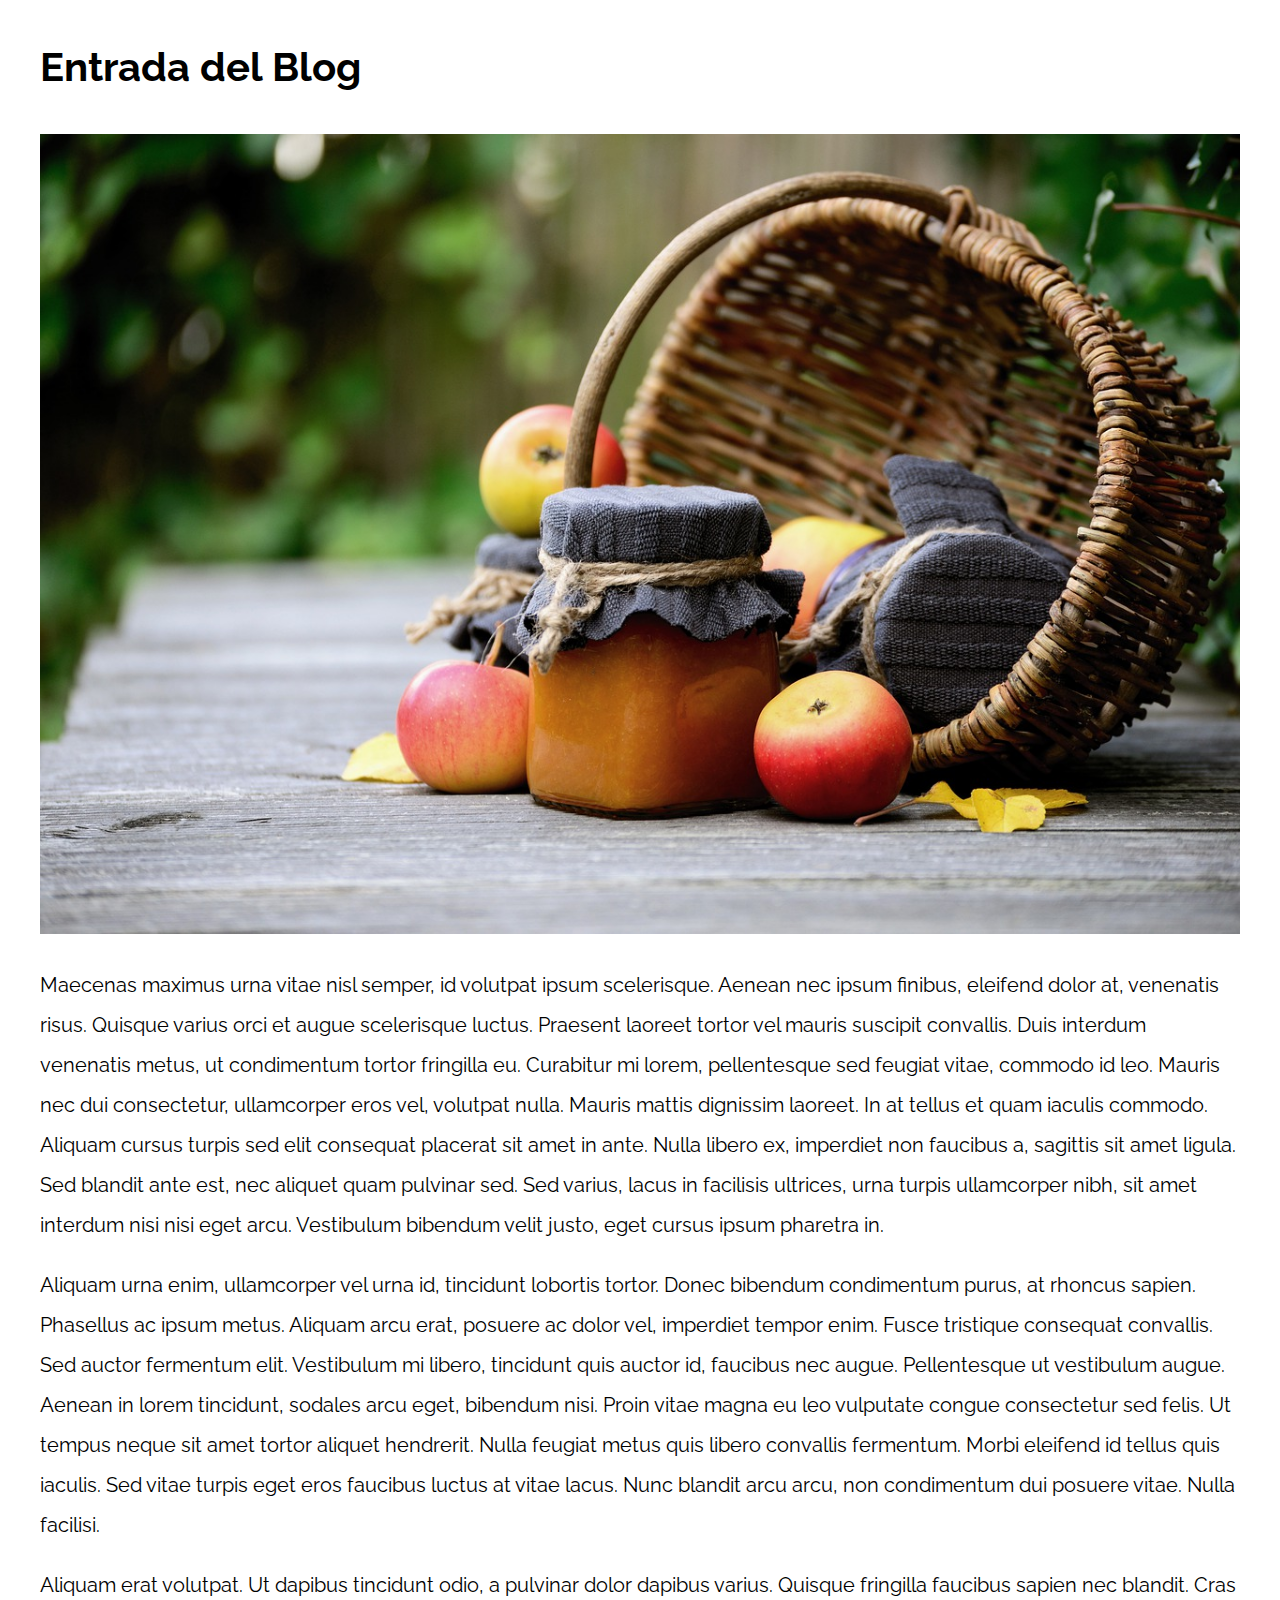
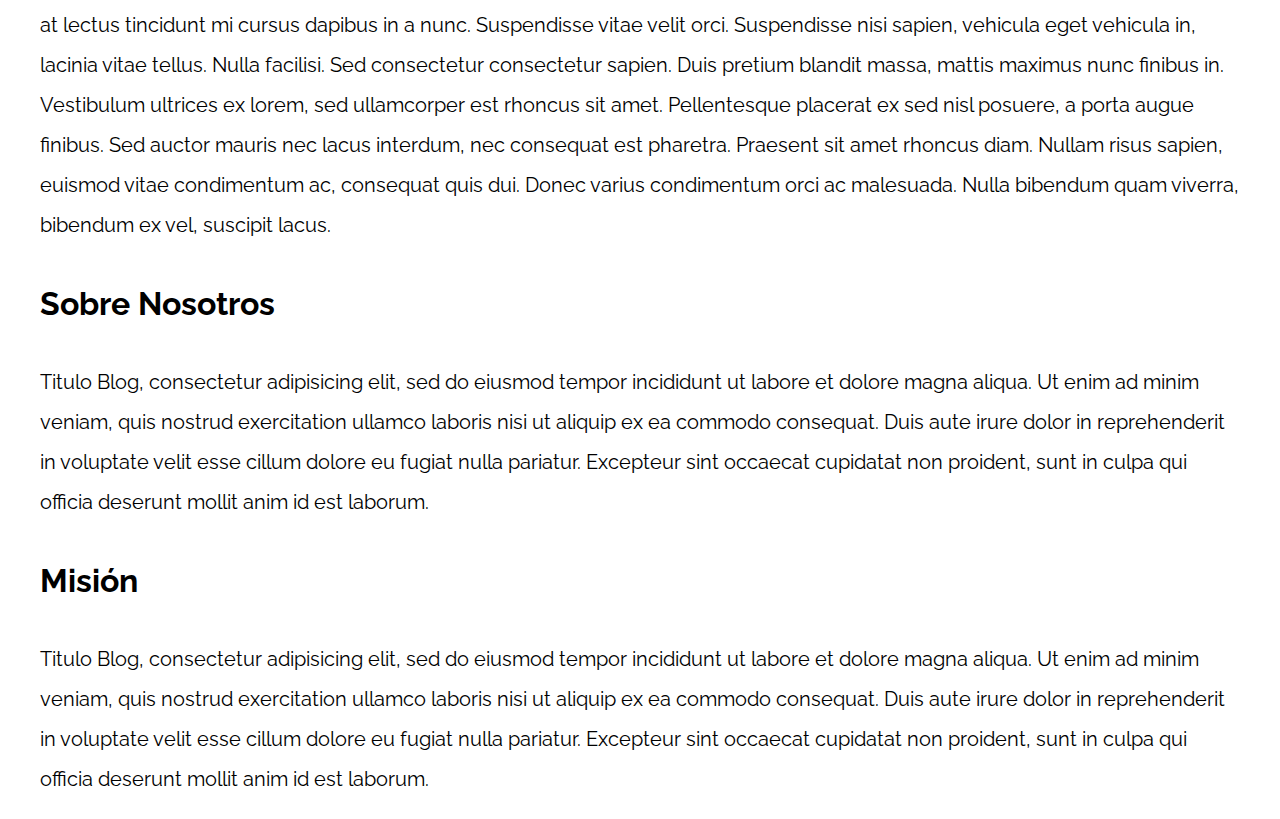
<file: html/public/PatronesRWD/09-con_sidebar_css_grid/index.html>
<!DOCTYPE html>
<html>

<head>
    <meta charset="utf-8">
    <title>Patrones Responsive Web Design</title>
    <link rel="stylesheet" href="https://necolas.github.io/normalize.css/8.0.1/normalize.css">
    <link href="https://fonts.googleapis.com/css?family=Raleway:400,700,900" rel="stylesheet">
    <link rel="stylesheet" href="css/styles.css">
    <meta name="viewport" content="width=device-width, initial-scale=1">
</head>

<body>

    <div class="contenedor">
        <article>
            <h1>Entrada del Blog</h1>
            <img src="img/imagen1.jpg">

            <p>Maecenas maximus urna vitae nisl semper, id volutpat ipsum scelerisque. Aenean nec ipsum finibus, eleifend dolor at, venenatis risus. Quisque varius orci et augue scelerisque luctus. Praesent laoreet tortor vel mauris suscipit convallis. Duis
                interdum venenatis metus, ut condimentum tortor fringilla eu. Curabitur mi lorem, pellentesque sed feugiat vitae, commodo id leo. Mauris nec dui consectetur, ullamcorper eros vel, volutpat nulla. Mauris mattis dignissim laoreet. In at
                tellus et quam iaculis commodo. Aliquam cursus turpis sed elit consequat placerat sit amet in ante. Nulla libero ex, imperdiet non faucibus a, sagittis sit amet ligula. Sed blandit ante est, nec aliquet quam pulvinar sed. Sed varius, lacus
                in facilisis ultrices, urna turpis ullamcorper nibh, sit amet interdum nisi nisi eget arcu. Vestibulum bibendum velit justo, eget cursus ipsum pharetra in.</p>

            <p>Aliquam urna enim, ullamcorper vel urna id, tincidunt lobortis tortor. Donec bibendum condimentum purus, at rhoncus sapien. Phasellus ac ipsum metus. Aliquam arcu erat, posuere ac dolor vel, imperdiet tempor enim. Fusce tristique consequat
                convallis. Sed auctor fermentum elit. Vestibulum mi libero, tincidunt quis auctor id, faucibus nec augue. Pellentesque ut vestibulum augue. Aenean in lorem tincidunt, sodales arcu eget, bibendum nisi. Proin vitae magna eu leo vulputate
                congue consectetur sed felis. Ut tempus neque sit amet tortor aliquet hendrerit. Nulla feugiat metus quis libero convallis fermentum. Morbi eleifend id tellus quis iaculis. Sed vitae turpis eget eros faucibus luctus at vitae lacus. Nunc
                blandit arcu arcu, non condimentum dui posuere vitae. Nulla facilisi.</p>

            <p>Aliquam erat volutpat. Ut dapibus tincidunt odio, a pulvinar dolor dapibus varius. Quisque fringilla faucibus sapien nec blandit. Cras at lectus tincidunt mi cursus dapibus in a nunc. Suspendisse vitae velit orci. Suspendisse nisi sapien,
                vehicula eget vehicula in, lacinia vitae tellus. Nulla facilisi. Sed consectetur consectetur sapien. Duis pretium blandit massa, mattis maximus nunc finibus in. Vestibulum ultrices ex lorem, sed ullamcorper est rhoncus sit amet. Pellentesque
                placerat ex sed nisl posuere, a porta augue finibus. Sed auctor mauris nec lacus interdum, nec consequat est pharetra. Praesent sit amet rhoncus diam. Nullam risus sapien, euismod vitae condimentum ac, consequat quis dui. Donec varius
                condimentum orci ac malesuada. Nulla bibendum quam viverra, bibendum ex vel, suscipit lacus.</p>
        </article>
        <aside>
            <h2>Sobre Nosotros</h2>
            <p>Titulo Blog, consectetur adipisicing elit, sed do eiusmod tempor incididunt ut labore et dolore magna aliqua. Ut enim ad minim veniam, quis nostrud exercitation ullamco laboris nisi ut aliquip ex ea commodo consequat. Duis aute irure dolor
                in reprehenderit in voluptate velit esse cillum dolore eu fugiat nulla pariatur. Excepteur sint occaecat cupidatat non proident, sunt in culpa qui officia deserunt mollit anim id est laborum.</p>


            <h2>Misión</h2>
            <p>Titulo Blog, consectetur adipisicing elit, sed do eiusmod tempor incididunt ut labore et dolore magna aliqua. Ut enim ad minim veniam, quis nostrud exercitation ullamco laboris nisi ut aliquip ex ea commodo consequat. Duis aute irure dolor
                in reprehenderit in voluptate velit esse cillum dolore eu fugiat nulla pariatur. Excepteur sint occaecat cupidatat non proident, sunt in culpa qui officia deserunt mollit anim id est laborum.</p>
        </aside>
    </div>

</body>

</html>
</file>
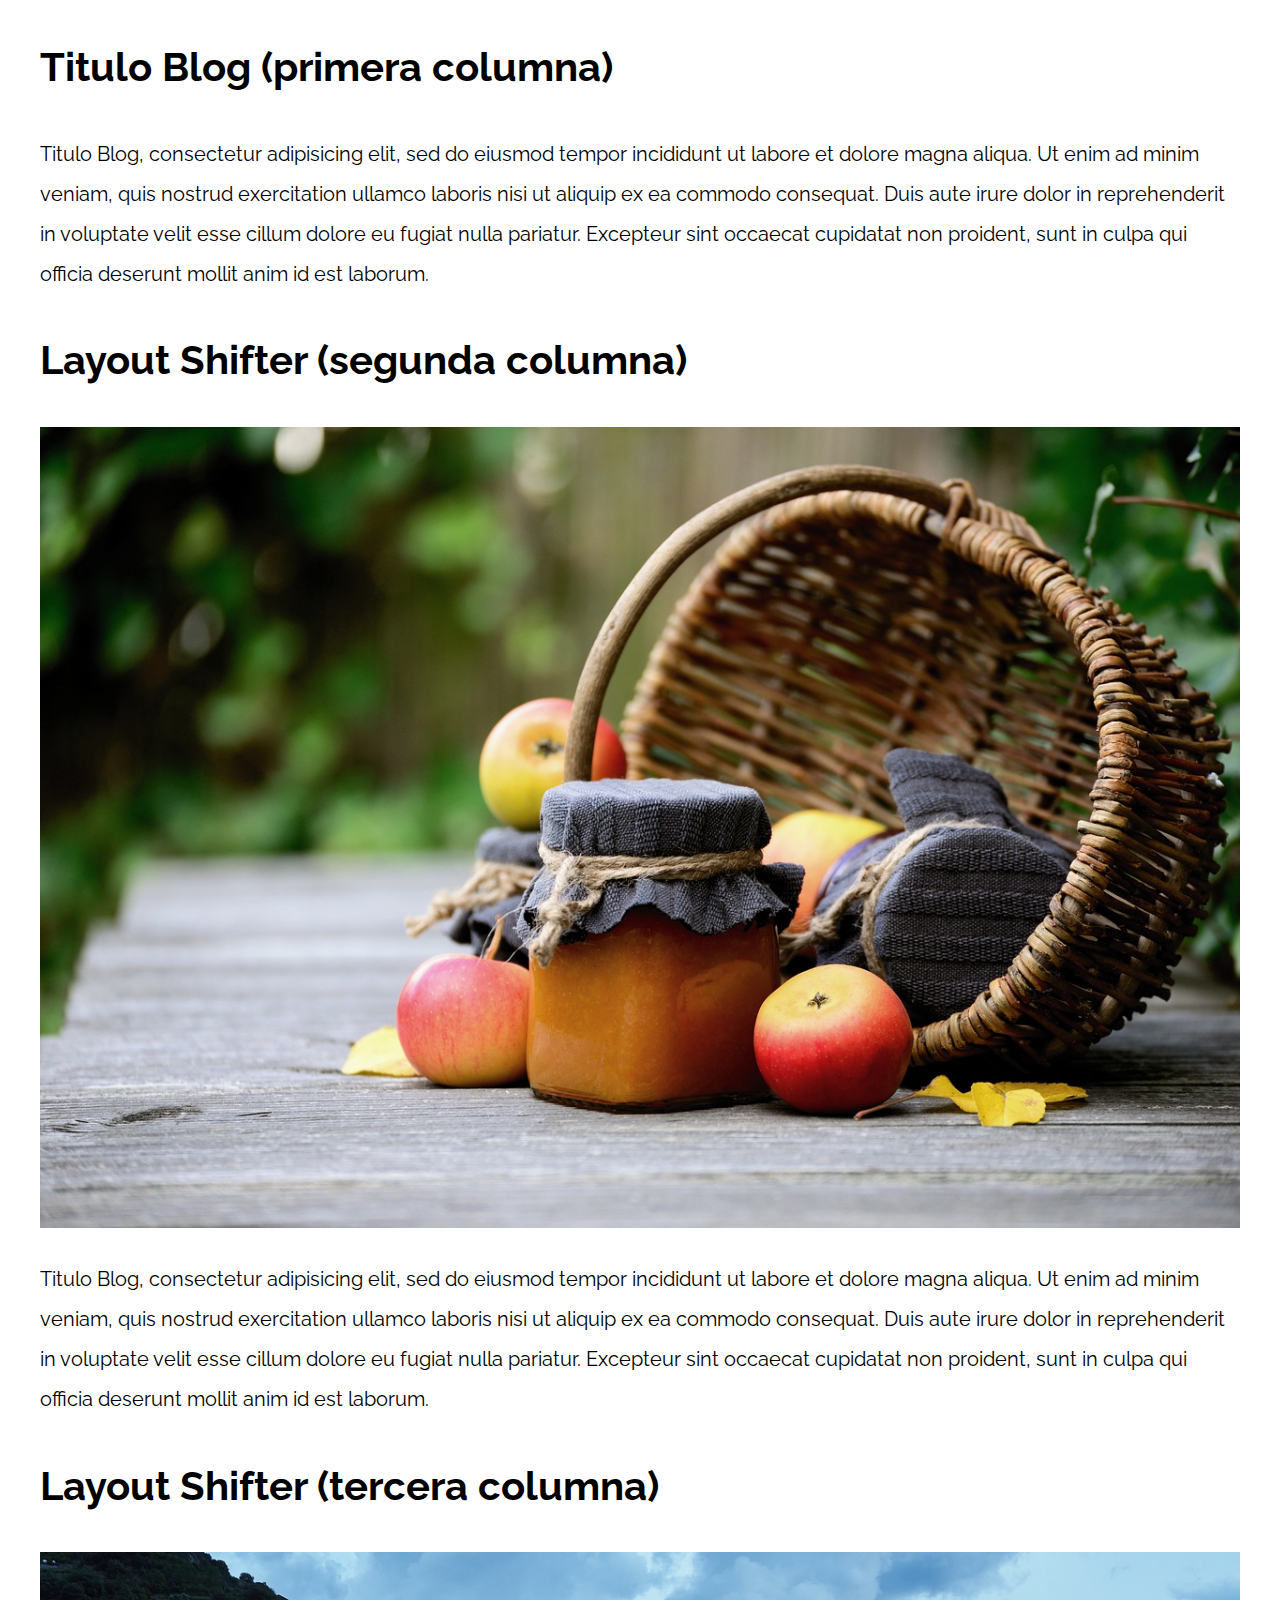
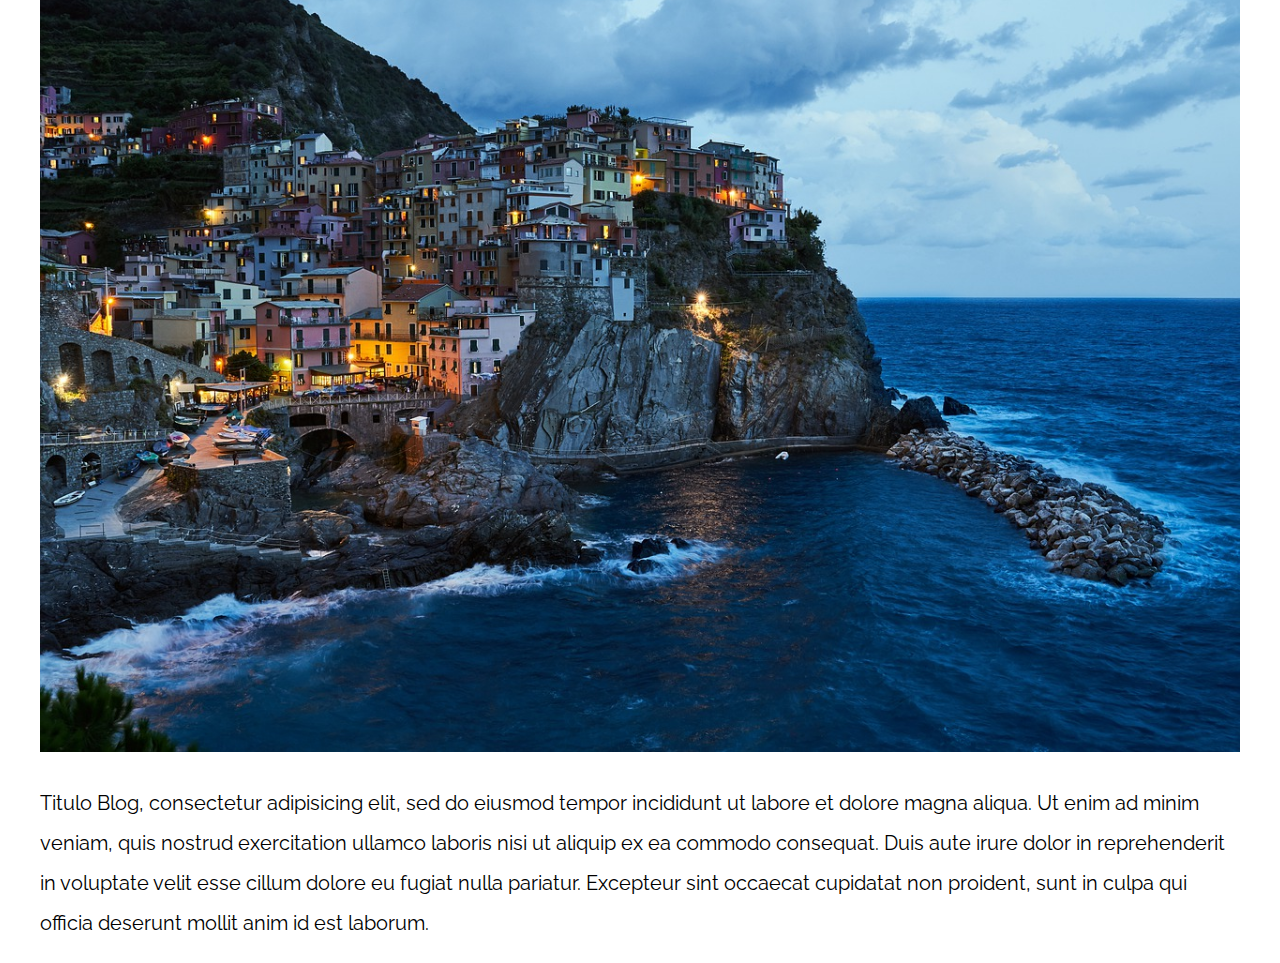
<file: html/public/PatronesRWD/11-layout_shifter_css_grid/index.html>
<!DOCTYPE html>
<html>

<head>
    <meta charset="utf-8">
    <title>Patrones Responsive Web Design</title>
    <link rel="stylesheet" href="https://necolas.github.io/normalize.css/8.0.1/normalize.css">
    <link href="https://fonts.googleapis.com/css?family=Raleway:400,700,900" rel="stylesheet">
    <link rel="stylesheet" href="css/styles.css">
    <meta name="viewport" content="width=device-width, initial-scale=1">
</head>

<body>

    <div class="contenedor">
        <aside>
            <h1>Titulo Blog (primera columna)</h1>
            <p>
                Titulo Blog, consectetur adipisicing elit, sed do eiusmod tempor incididunt ut labore et dolore magna aliqua. Ut enim ad minim veniam, quis nostrud exercitation ullamco laboris nisi ut aliquip ex ea commodo consequat. Duis aute irure dolor in reprehenderit
                in voluptate velit esse cillum dolore eu fugiat nulla pariatur. Excepteur sint occaecat cupidatat non proident, sunt in culpa qui officia deserunt mollit anim id est laborum.
            </p>
        </aside>

        <main>
            <article class="entrada-blog">
                <h1>Layout Shifter (segunda columna)</h1>
                <img src="img/imagen1.jpg">
                <p>
                    Titulo Blog, consectetur adipisicing elit, sed do eiusmod tempor incididunt ut labore et dolore magna aliqua. Ut enim ad minim veniam, quis nostrud exercitation ullamco laboris nisi ut aliquip ex ea commodo consequat. Duis aute irure dolor in reprehenderit
                    in voluptate velit esse cillum dolore eu fugiat nulla pariatur. Excepteur sint occaecat cupidatat non proident, sunt in culpa qui officia deserunt mollit anim id est laborum.
                </p>
            </article>

            <article class="entrada-blog">
                <h1>Layout Shifter (tercera columna)</h1>
                <img src="img/imagen2.jpg">
                <p>
                    Titulo Blog, consectetur adipisicing elit, sed do eiusmod tempor incididunt ut labore et dolore magna aliqua. Ut enim ad minim veniam, quis nostrud exercitation ullamco laboris nisi ut aliquip ex ea commodo consequat. Duis aute irure dolor in reprehenderit
                    in voluptate velit esse cillum dolore eu fugiat nulla pariatur. Excepteur sint occaecat cupidatat non proident, sunt in culpa qui officia deserunt mollit anim id est laborum.
                </p>
            </article>
        </main>
    </div>

</body>

</html>
</file>
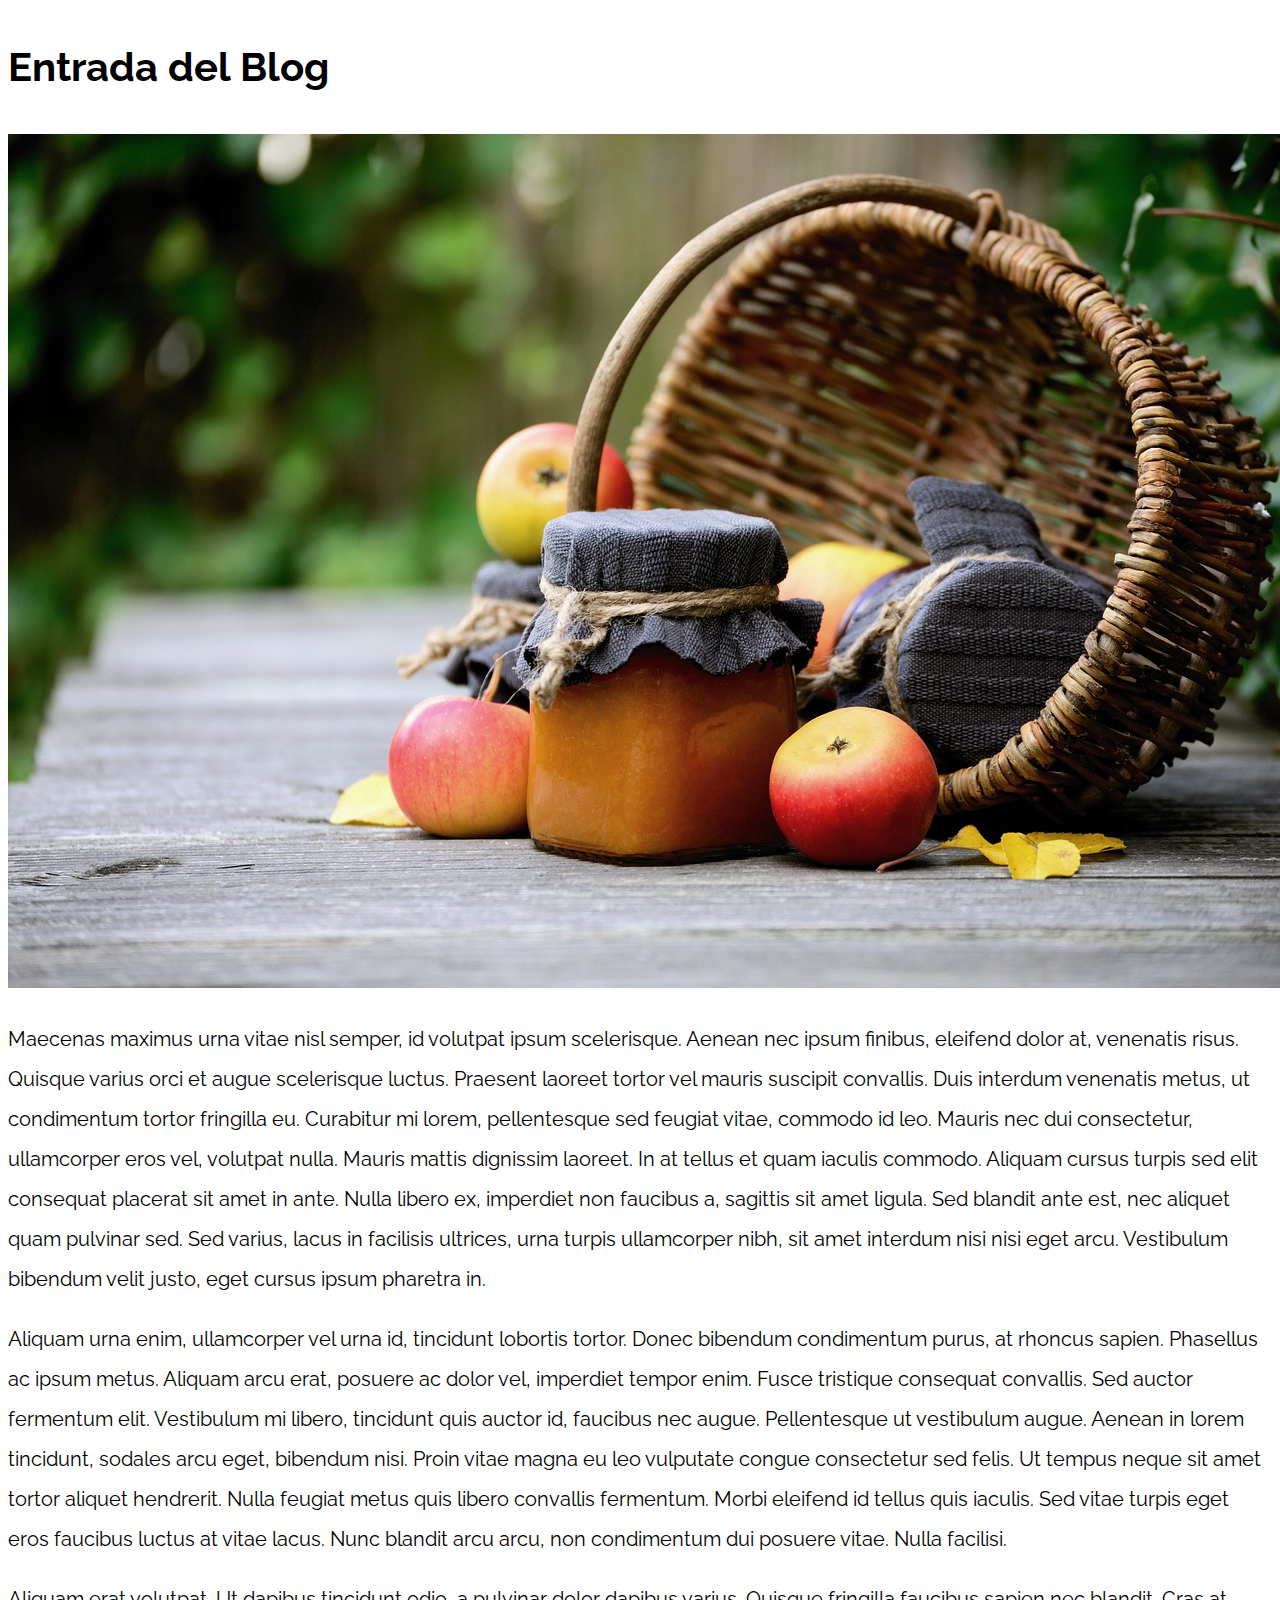
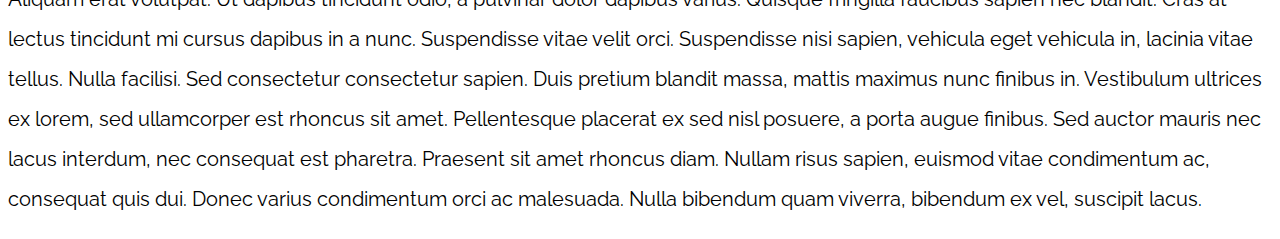
<file: html/public/PatronesRWD/13-mostly_fluid/index.html>
<!DOCTYPE html>
<html>

<head>
    <meta charset="utf-8">
    <title>Patrones Responsive Web Design</title>
    <link rel="stylesheet" href="https://necolas.github.io/normalize.css/8.0.1/normalize.css">
    <link href="https://fonts.googleapis.com/css?family=Raleway:400,700,900" rel="stylesheet">
    <link rel="stylesheet" href="css/styles.css">
    <meta name="viewport" content="width=device-width, initial-scale=1">
</head>

<body>

    <div class="contenedor">
        <article class="entrada-blog">
            <h1>Entrada del Blog</h1>
            <img src="img/imagen1.jpg">

            <p>Maecenas maximus urna vitae nisl semper, id volutpat ipsum scelerisque. Aenean nec ipsum finibus, eleifend dolor at, venenatis risus. Quisque varius orci et augue scelerisque luctus. Praesent laoreet tortor vel mauris suscipit convallis. Duis
                interdum venenatis metus, ut condimentum tortor fringilla eu. Curabitur mi lorem, pellentesque sed feugiat vitae, commodo id leo. Mauris nec dui consectetur, ullamcorper eros vel, volutpat nulla. Mauris mattis dignissim laoreet. In at
                tellus et quam iaculis commodo. Aliquam cursus turpis sed elit consequat placerat sit amet in ante. Nulla libero ex, imperdiet non faucibus a, sagittis sit amet ligula. Sed blandit ante est, nec aliquet quam pulvinar sed. Sed varius, lacus
                in facilisis ultrices, urna turpis ullamcorper nibh, sit amet interdum nisi nisi eget arcu. Vestibulum bibendum velit justo, eget cursus ipsum pharetra in.</p>

            <p>Aliquam urna enim, ullamcorper vel urna id, tincidunt lobortis tortor. Donec bibendum condimentum purus, at rhoncus sapien. Phasellus ac ipsum metus. Aliquam arcu erat, posuere ac dolor vel, imperdiet tempor enim. Fusce tristique consequat
                convallis. Sed auctor fermentum elit. Vestibulum mi libero, tincidunt quis auctor id, faucibus nec augue. Pellentesque ut vestibulum augue. Aenean in lorem tincidunt, sodales arcu eget, bibendum nisi. Proin vitae magna eu leo vulputate
                congue consectetur sed felis. Ut tempus neque sit amet tortor aliquet hendrerit. Nulla feugiat metus quis libero convallis fermentum. Morbi eleifend id tellus quis iaculis. Sed vitae turpis eget eros faucibus luctus at vitae lacus. Nunc
                blandit arcu arcu, non condimentum dui posuere vitae. Nulla facilisi.</p>

            <p>Aliquam erat volutpat. Ut dapibus tincidunt odio, a pulvinar dolor dapibus varius. Quisque fringilla faucibus sapien nec blandit. Cras at lectus tincidunt mi cursus dapibus in a nunc. Suspendisse vitae velit orci. Suspendisse nisi sapien,
                vehicula eget vehicula in, lacinia vitae tellus. Nulla facilisi. Sed consectetur consectetur sapien. Duis pretium blandit massa, mattis maximus nunc finibus in. Vestibulum ultrices ex lorem, sed ullamcorper est rhoncus sit amet. Pellentesque
                placerat ex sed nisl posuere, a porta augue finibus. Sed auctor mauris nec lacus interdum, nec consequat est pharetra. Praesent sit amet rhoncus diam. Nullam risus sapien, euismod vitae condimentum ac, consequat quis dui. Donec varius
                condimentum orci ac malesuada. Nulla bibendum quam viverra, bibendum ex vel, suscipit lacus.</p>
        </article>

    </div>

</body>

</html>
</file>
<file: html/public/styles/style.css>
/* PROYECTO CON BEM */

:root {
    --primario: #9C27B0;
    --primarioOscuro: #89119D;
    --secundario: #ffce00;
    --secundarioOscuro: rgb(233,287,2);
    --blanco: #FFF;
    --negro: #000;

    --fuentePrincipal: 'Staatliches', cursive;

}

html {
    box-sizing: border-box; 
    font-size: 62.5%;  /* Esto nos permite hacer que un rem sea = a 10 px*/
}

*, *:before, *:after {
    box-sizing: inherit;

}

 /* Globales */
body{
    background-color: var(--primario);
    font-size: 1.6rem;
    line-height: 1.5;
}

p{
    font-size: 1.8rem;
    font-family: Arial, Helvetica, sans-serif;
    color: var(--blanco);
}

a{
    text-decoration: none;
}

img{
    width: 100%;
}

.contenedor {
    max-width: 120rem;
    margin: 0 auto;
}

h1,h2,h3 {
    text-align: center;
    color: var(--secundario);
    font-family: var(--fuentePrincipal);
}

h1{
    font-size: 4rem;
}

h2{
    font-size: 3.2rem;
}

h3{
    font-size: 2.4rem;
}

/* Header */

.header {
    display: flex;
    justify-content: center ;
}

.header__logo {
    margin: 3rem 0;
}

/* Navegacion */

.navegacion {
    background-color: var(--primarioOscuro);
    padding: 1rem 0;
    display: flex;
    justify-content: center;
    gap: 3rem; /* Separación forma nueva, pero no lo soportan aún muchos navegadores*/
}

.navegacion__enlace {
    font-family: var(--fuentePrincipal);
    color: var(--blanco) ;
    font-size: 3rem;
    margin-right: 3rem;
}

.navegacion__enlace:last-of-type { /* Lo agrega solo al último selector */
    margin-right: 0;
}


.navegacion__enlace--activo,
.navegacion__enlace:hover {
    color: var(--secundario);
}

/* Footer */

.footer {
    background-color: var(--primarioOscuro);
    padding: 1rem 0;
    margin-top: 2rem;
}

.footer__texto{
    font-family: var(--fuentePrincipal);
    text-align: center;
    font-size: 2.2rem;
}

/* Grid */

.grid {
    display: grid;
    grid-template-columns: repeat(2, 1fr);
    /* column-gap: 2rem; */
    /* row-gap: 2rem;  ambas son para separar los recuadros del grid, y se simplifican con la de abajo */
    gap: 2rem;
}

@media (min-width: 768px) {
    .grid {
        grid-template-columns: repeat(3, 1fr);
    }
}
     

/* Productos */
.producto {
    background-color: var(--primarioOscuro);
    padding: 1rem;

}

.producto__nombre {
    font-size: 4rem;

}

.producto__precio{
    font-size: 2.8rem;
    color: var(--secundario);
}

.producto__nombre,
.producto__precio {
    font-family: var(--fuentePrincipal);
    margin: 1rem 0;
    text-align: center;
    line-height: 1.3;
}

/* Gráficos */

.grafico {
    min-height: 30rem;
    background-repeat: no-repeat; /*para que la imagen no se repita*/
    background-size: cover;
}

.grafico--camisas{
    grid-row: 2 / 3 ;
    grid-column: 1 / 3;
    background-image: url(../img/grafico1.jpg);
}

.grafico--node {
    background-image: url(../img/grafico2.jpg);
    grid-column: 1/ 3;
    grid-row: 8 / 9;
}

@media (min-width: 768px) {
    .grafico--node{
        grid-row: 5 / 6;
        grid-column: 2 / 4;
    }
}
     

/* Nosotros */

.nosotros {
    display: grid;
    grid-template-rows:repeat(2, auto) ;
}
@media (min-width: 768px) {
    .nosotros {
        grid-template-columns: repeat(2, 1fr);
        column-gap: 2rem;
    }
}    

.nosotros__imagen {
    grid-row: 1 / 2;  
}

@media (min-width: 768px) {
    .nosotros__imagen {
        grid-column: 2 / 3;
    }
}

/* Bloques */

.bloques {
    display: grid;
    grid-template-columns: repeat(2, 1fr);
    gap: 2rem;
}

@media (min-width: 768px) {
    .bloques {
        grid-template-columns: repeat(4, 1fr);
    }
}     


.bloque {
    text-align: center;
}

.bloque__titulo {
    margin: 0;
}

/* Página del producto */

@media (min-width: 768px) {
     .camisa {
         display: grid;
         grid-template-columns: repeat(2, 1fr);
         column-gap: 2rem;
     }
}

.formulario{
    display: grid;
    grid-template-columns: repeat(2, 1fr);
    gap: 2rem;
}

.formulario__campo {
    border-color: var(--primarioOscuro);
    border-width: 1rem;
    border-style: solid;
    /* border: 1rem solid var(--primarioOscuro); es lo mismo que lo de arriba pero en menos código */

    background-color: transparent;
    color: var(--blanco);
    font-size: 2rem;
    font-family: Arial, Helvetica, sans-serif;
    padding: 1rem;

}

.formulario__submit {
    background-color: var(--secundario);
    border: none;
    font-size: 2rem;
    font-family: var(--fuentePrincipal);
    padding: 2rem;
    transition: background-color .3s ease;
    grid-column: 1 / 3;
}

.formulario__submit:hover {
    font-size: 2.4rem;
    cursor: pointer;
    background-color: var(--secundarioOscuro);
}
</file>
<file: html/public/proyecto_freelancer/styles/style.css>
/* Globales */

:root {
    --blanco: #ffffff;
    --oscuro: #212121;
    --primario: #FFC107;
    --secundario: #0097A7;
    --gris: #757575;

}


html {
    font-size: 62.5%;
    box-sizing: border-box; /* Hack para Box Model */
    scroll-snap-type: y mandatory;
}

.servicios,
.navegacion-principal,
.formulario {
    scroll-snap-align: center;
    scroll-snap-stop: always;
}

*, *:before, *:after {
    box-sizing: inherit;
}

body {
    font-size: 16px;  /* 1 rem  es igual a 10px */
    font-family: 'Krub', sans-serif;
    background-image: linear-gradient(to right, #DFE9F3 0%, var(--blanco) 100%);
}

.contenedor {
    max-width: 120rem;
    /* margin-top: 0;
    margin-right: auto;
    margin-bottom: 0;
    margin-left: auto; */

    margin: 0 auto 0 auto; /* esto es lo mismo que lo de arriba, pero mas */
}


.boton {
    background-color: var(--secundario);
    color: var(--blanco);
    padding: 1rem 3rem;
    margin-top: 1rem;
    font-size: 2rem;
    text-decoration: none;
    text-transform: uppercase;
    font-weight: bold;
    border-radius: .5rem;
    width: 80%;
    text-align: center;
    border: none;
}

@media (min-width: 768px) {
    .boton {
        width: auto;
    }
}

.boton:hover {
   cursor: pointer; 
}

.sombra {
    box-shadow: 4px 4px 4px 1px rgba(102,102,102,1);
    -webkit-box-shadow: 4px 4px 4px 1px rgba(102,102,102,1);
    -moz-box-shadow: 4px 4px 4px 1px rgba(102,102,102,1);
    background-color: var(--blanco);
    padding: 3rem;
    border-radius: .5rem;
}

/* Tipografía*/

h1 {
    font-size: 3.8rem;
}

h2{
    font-size: 2.8rem;
}

h3{
    font-size: 1.8rem;
}

h1,h2,h3 {
    text-align: center;
    font-family: 'Open Sans', sans-serif;
}



.titulo span{
    font-size: 2rem;
}

/* Utilidades */

.w-sm-100 {
    width: 100%;
}

@media (min-width: 768px) {
    .w-sm-100 {
        width: auto;
    }
}

.flex {
    display: flex;
}

.alinear-derecha{
    justify-content: flex-end;
}

/* Navegación Principal */

.nav-bg {
    background-color: var(--secundario);
}

.navegacion-principal {
    display: flex;
    flex-direction: column;    
}

@media (min-width: 768px) {
    .navegacion-principal {
        flex-direction: row;
        justify-content: space-between;
    }
}
     
.navegacion-principal a {
    display: block;
    text-align: center;
   color: var(--blanco);
   text-decoration: none;
   font-size: 2rem;
   font-weight: 700;
   padding: 1rem ;
}

.navegacion-principal a:hover {
    background-color: var(--primario);
    color: var(--oscuro);
}

/* Hero */

.hero {
    background-image: url(../img/hero.jpg);
    background-repeat: no-repeat;
    background-size: cover;
    height: 450px;
    position: relative;
    margin-bottom: 2rem;
}

.contenido-hero {
    position: absolute;
    background-color: rgba(0, 0, 0, .4); /*forma anterior*/
    background-color: rgb(0 0 0 / 40% );
    width: 100%;
    height: 100%;

    display: flex;
    flex-direction: column;
    align-items: center;
    justify-content: center;

}

.contenido-hero h2, .contenido-hero p {
    color: var(--blanco);
}

.ubicacion {
    display: flex;
    align-items: flex-end;
}

/* Servicios */

@media (min-width: 768px) {
    .servicios {
        display: grid;
        grid-template-columns:repeat(3, 1fr) ; /* fr = fracción  también se podría poner : 1fr 1fr 1fr*/
        column-gap: 1.5rem;
    }
}

.servicio {
    display: flex;
    flex-direction: column;
    align-items: center;
}

.servicio h3 {
    color: var(--secundario);
    font-weight: normal;
}

.servicio p{
    line-height: 2;
}

.servicio .iconos {
    height: 15rem;
    width: 15rem;
    background-color: var(--primario);
    border-radius: 50%;
    display: flex;
    justify-content: space-evenly;
    align-items: center;
}

/* Contacto */

.formulario{
    background-color: var(--gris);
    width: min( 60rem, 100%); /* Utilizar el valor mas pequeño */
    margin: 0 auto;
    padding: 3rem;
    border-radius: 1rem;
}

.formulario fieldset{
    border: none;
}

.formulario legend {
    text-align: center;
    font-size: 1.8rem;
    text-transform: uppercase;
    font-weight: 700;
    margin-bottom: 2rem;
    color: var(--primario);
}

@media (min-width: 768px) {
    .contenedor-campos {
    display: grid;
    grid-template-columns: 1fr 1fr;
    grid-template-rows: auto auto 20rem ;
    column-gap: 1rem;
    }
    .campo:nth-child(3),
    .campo:nth-child(4){
        grid-column: 1 / 3;

    }
}

.campo {
    margin-bottom: 1rem;
}

.campo label {
    color: var(--blanco);
    font-weight: bold;
    margin-bottom: .5rem ;
    display: block;
}

.campo textarea{
    height: 15rem;
}
.input-text {
    width: 100%;
    border: none;
    padding: 1rem;
    border-radius: .3rem;

}

.enviar .boton {
    width: 100%;
}

.footer {
    text-align: center;
}
</file>
<file: html/public/PatronesRWD/01-2columnas_iguales_css_grid/css/styles.css>
html {
    box-sizing: border-box;
    font-size: 62.5%;
}

*,
*:before,
*:after {
    box-sizing: inherit;
}

body {
    font-family: 'Raleway', sans-serif;
    font-size: 1.6rem;
}

img {
    max-width: 100%;
}

h1 {
    font-size: 4rem;
}

.contenedor {
    max-width: 1200px;
    width: 95%;
    margin: 0 auto;
}

.entrada-blog a {
    display: inline-block;
    background-color: #2196F3;
    color: white;
    padding: 10px 20px;
    text-decoration: none;
    font-weight: bold;
    text-transform: uppercase;
}

/** CODIGO AQUI **/

@media (min-width: 768px) {
    .dos-columnas {
        display: grid;
        /* grid-template-columns: 50% 50% ; es lo mismo que los 3 de abajo*/
        grid-template-columns: repeat(2, 1fr);
        /* grid-template-columns: repeat(2, 50%); */
        /* grid-template-columns: 1fr 1fr; */
        
        column-gap: 2rem;
    }
}
</file>
<file: html/public/PatronesRWD/02-2columnas_iguales_flexbox/css/styles.css>
html {
    box-sizing: border-box;
    font-size: 62.5%;
}

*,
*:before,
*:after {
    box-sizing: inherit;
}

body {
    font-family: 'Raleway', sans-serif;
    font-size: 1.6rem;
}

img {
    max-width: 100%;
}

h1 {
    font-size: 4rem;
}

.contenedor {
    max-width: 1200px;
    width: 95%;
    margin: 0 auto;
}

.entrada-blog a {
    display: inline-block;
    background-color: #2196F3;
    color: white;
    padding: 10px 20px;
    text-decoration: none;
    font-weight: bold;
    text-transform: uppercase;
}

/** CODIGO AQUI **/

@media (min-width: 768px) {
    .dos-columnas{
        display: flex;
        justify-content: space-between;
        /* gap: 2rem; esta forma es igual a la de abajo, pero no es soportada por muchos navegadores */
    }
     .entrada-blog {
         flex: 0 0 calc( 50% - 1rem);
     }
}
</file>
<file: html/public/PatronesRWD/03-3columnas_iguales_css_grid/css/styles.css>
html {
    box-sizing: border-box;
    font-size: 62.5%;
}

*,
*:before,
*:after {
    box-sizing: inherit;
}

body {
    font-family: 'Raleway', sans-serif;
    font-size: 1.6rem;
}

img {
    max-width: 100%;
}

h1 {
    font-size: 4rem;
}

.contenedor {
    max-width: 1200px;
    width: 95%;
    margin: 0 auto;
}

.entrada-blog a {
    display: inline-block;
    background-color: #2196F3;
    color: white;
    padding: 10px 20px;
    text-decoration: none;
    font-weight: bold;
    text-transform: uppercase;
}

/** CODIGO AQUI **/

@media (min-width: 768px) {
    .tres-columnas {
        display: grid;
        grid-template-columns: repeat(3, 1fr);
        column-gap: 2rem;
    }
}
</file>
<file: html/public/PatronesRWD/04-3columnas_iguales_flexbox/css/styles.css>
html {
    box-sizing: border-box;
    font-size: 62.5%;
}

*,
*:before,
*:after {
    box-sizing: inherit;
}

body {
    font-family: 'Raleway', sans-serif;
    font-size: 1.6rem;
}

img {
    max-width: 100%;
}

h1 {
    font-size: 4rem;
}

.contenedor {
    max-width: 1200px;
    width: 95%;
    margin: 0 auto;
}

.entrada-blog a {
    display: inline-block;
    background-color: #2196F3;
    color: white;
    padding: 10px 20px;
    text-decoration: none;
    font-weight: bold;
    text-transform: uppercase;
}

/** CODIGO AQUI **/
</file>
<file: html/public/PatronesRWD/05-3columnas_css_grid/css/styles.css>
html {
    box-sizing: border-box;
    font-size: 62.5%;
}

*,
*:before,
*:after {
    box-sizing: inherit;
}

body {
    font-family: 'Raleway', sans-serif;
    font-size: 1.6rem;
    line-height: 2;
}

img {
    max-width: 100%;
}

h1 {
    font-size: 4rem;
}

h2 {
    font-size: 3.2rem;
}

.contenedor {
    max-width: 1200px;
    width: 95%;
    margin: 0 auto;
}

p {
    font-size: 2rem;
}

.entrada-blog a {
    display: inline-block;
    background-color: #2196F3;
    color: white;
    padding: 10px 20px;
    text-decoration: none;
    font-weight: bold;
    text-transform: uppercase;
}


/** CODIGO AQUI **/
</file>
<file: html/public/PatronesRWD/06-3columnas_flexbox/css/styles.css>
html {
    box-sizing: border-box;
    font-size: 62.5%;
}

*,
*:before,
*:after {
    box-sizing: inherit;
}

body {
    font-family: 'Raleway', sans-serif;
    font-size: 1.6rem;
    line-height: 2;
}

img {
    max-width: 100%;
}

h1 {
    font-size: 4rem;
}

h2 {
    font-size: 3.2rem;
}

p {
    font-size: 2rem;
}

.contenedor {
    max-width: 1200px;
    width: 95%;
    margin: 0 auto;
}

.entrada-blog a {
    display: inline-block;
    background-color: #2196F3;
    color: white;
    padding: 10px 20px;
    text-decoration: none;
    font-weight: bold;
    text-transform: uppercase;
}

/** CODIGO AQUI **/
</file>
<file: html/public/PatronesRWD/07-column_drop_css_grid/css/styles.css>
html {
    box-sizing: border-box;
    font-size: 62.5%;
}

*,
*:before,
*:after {
    box-sizing: inherit;
}

body {
    font-family: 'Raleway', sans-serif;
    font-size: 1.6rem;
    line-height: 2;
}

img {
    max-width: 100%;
}

h1 {
    font-size: 4rem;
}

h2 {
    font-size: 3.2rem;
}

p {
    font-size: 2rem;
}

.contenedor {
    max-width: 1200px;
    width: 95%;
    margin: 0 auto;
}

.entrada-blog a {
    display: inline-block;
    background-color: #2196F3;
    color: white;
    padding: 10px 20px;
    text-decoration: none;
    font-weight: bold;
    text-transform: uppercase;
}



/** CODIGO AQUI **/
</file>
<file: html/public/PatronesRWD/09-con_sidebar_css_grid/css/styles.css>
html {
    box-sizing: border-box;
    font-size: 62.5%;
}

*,
*:before,
*:after {
    box-sizing: inherit;
}

body {
    font-family: 'Raleway', sans-serif;
    font-size: 1.6rem;
    line-height: 2;
}

img {
    max-width: 100%;
}

h1 {
    font-size: 4rem;
}

h2 {
    font-size: 3.2rem;
}

p {
    font-size: 2rem;
}

.contenedor {
    max-width: 1200px;
    width: 95%;
    margin: 0 auto;
}

.entrada-blog a {
    display: inline-block;
    background-color: #2196F3;
    color: white;
    padding: 10px 20px;
    text-decoration: none;
    font-weight: bold;
    text-transform: uppercase;
}

/** CODIGO AQUI **/
</file>
<file: html/public/PatronesRWD/11-layout_shifter_css_grid/css/styles.css>
html {
    box-sizing: border-box;
    font-size: 62.5%;
}

*,
*:before,
*:after {
    box-sizing: inherit;
}

body {
    font-family: 'Raleway', sans-serif;
    font-size: 1.6rem;
    line-height: 2;
}

img {
    max-width: 100%;
}

h1 {
    font-size: 4rem;
}

h2 {
    font-size: 3.2rem;
}

p {
    font-size: 2rem;
}

.contenedor {
    max-width: 1200px;
    width: 95%;
    margin: 0 auto;
}

.entrada-blog a {
    display: inline-block;
    background-color: #2196F3;
    color: white;
    padding: 10px 20px;
    text-decoration: none;
    font-weight: bold;
    text-transform: uppercase;
}


/** CODIGO AQUI **/
</file>
<file: html/public/PatronesRWD/13-mostly_fluid/css/styles.css>
html {
    box-sizing: border-box;
    font-size: 62.5%;
}

*,
*:before,
*:after {
    box-sizing: inherit;
}

body {
    font-family: 'Raleway', sans-serif;
    font-size: 1.6rem;
    line-height: 2;
}
h1 {
    font-size: 4rem;
}

h2 {
    font-size: 3.2rem;
}

p {
    font-size: 2rem;
}

.entrada-blog a {
    display: inline-block;
    background-color: #2196F3;
    color: white;
    padding: 10px 20px;
    text-decoration: none;
    font-weight: bold;
    text-transform: uppercase;
}

/** CODIGO AQUI **/
</file>
